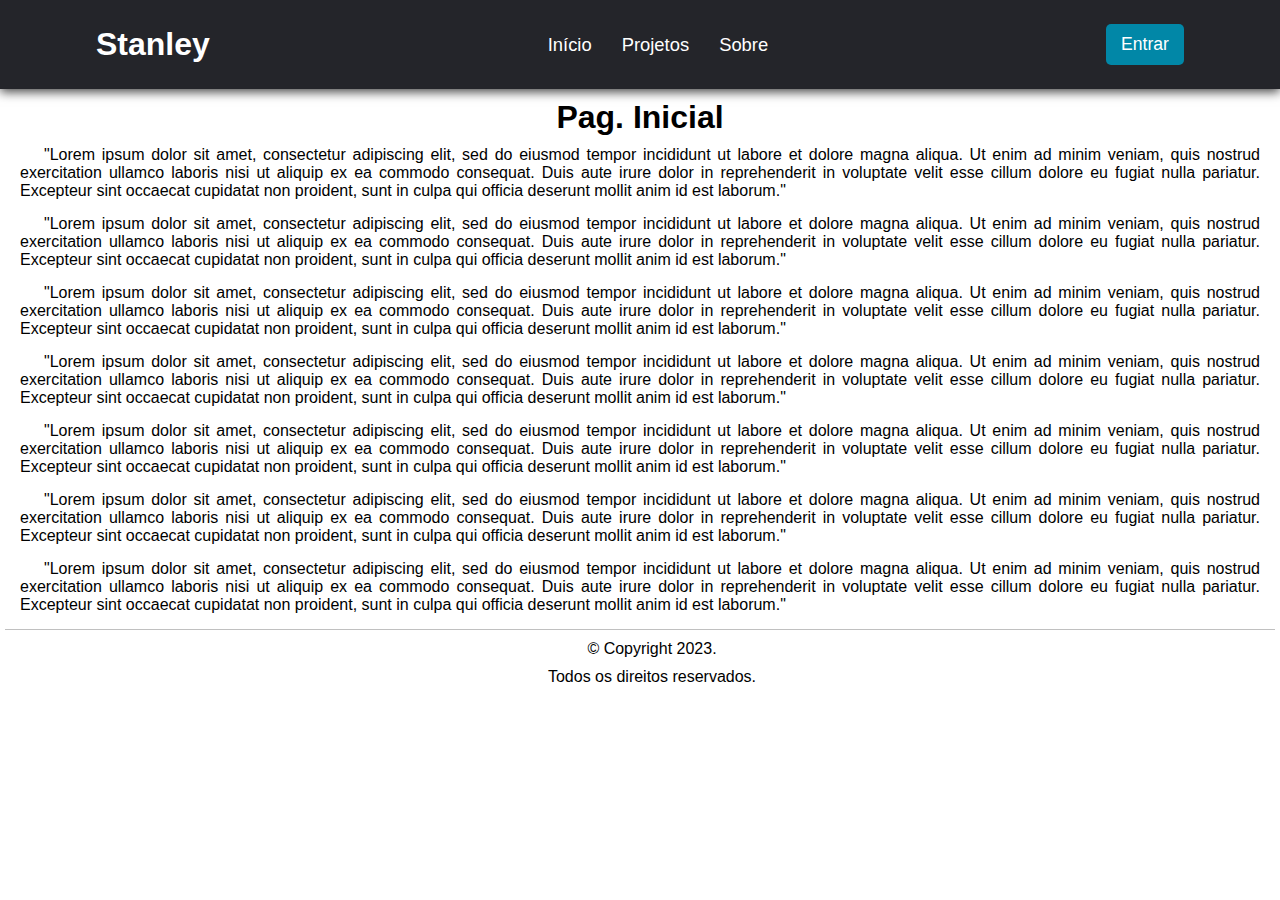
<file: index.html>
<!DOCTYPE html>
<html lang="pt-br">
<head>
    <meta charset="UTF-8">
    <meta http-equiv="X-UA-Compatible" content="IE=edge">
    <meta name="viewport" content="width=device-width, initial-scale=1.0">
    <link rel="stylesheet" href="css/menu.css">
    <link rel="stylesheet" href="css/style.css">
    <link rel="stylesheet" href="css/footer.css">
    <title>Stanley | Início</title>
</head>
<body>
    <header>
        <nav class="nav-bar">
            <div class="logo">
                <a href="index.html"><h1>Stanley</h1></a>                
            </div>
            <div class="nav-list">
                <ul>
                    <li class="nav-item"><a href="index.html" class="nav-link">Início</a></li>
                    <li class="nav-item"><a href="projetos.html" class="nav-link">Projetos</a></li>
                    <li class="nav-item"><a href="sobre.html" class="nav-link">Sobre</a></li>
                </ul>
            </div>
            <div class="login-button">
                <button><a href="#">Entrar</a></button>
            </div>

            <div class="mobile-menu-icon">
                <button onclick="menuShow()"><img class="icon" src="img/menu_white_36dp.svg" alt=""></button>
            </div>
        </nav>
        <div class="mobile-menu">
            <div class="login-button">
                <button><a href="#">Entrar</a></button>
            </div>

            <ul>
                <li class="nav-item"><a href="index.html" class="nav-link">Início</a></li>
                <li class="nav-item"><a href="projetos.html" class="nav-link">Projetos</a></li>
                <li class="nav-item"><a href="sobre.html" class="nav-link">Sobre</a></li>
            </ul>            
        </div>
    </header>

    <section>
        <article>
            <h1 class="titulo-h1">Pag. Inicial</h1>
            <p>"Lorem ipsum dolor sit amet, consectetur adipiscing elit, sed do eiusmod tempor incididunt ut labore et dolore magna aliqua. Ut enim ad minim veniam, quis nostrud exercitation ullamco laboris nisi ut aliquip ex ea commodo consequat. Duis aute irure dolor in reprehenderit in voluptate velit esse cillum dolore eu fugiat nulla pariatur. Excepteur sint occaecat cupidatat non proident, sunt in culpa qui officia deserunt mollit anim id est laborum."</p>
            <p>"Lorem ipsum dolor sit amet, consectetur adipiscing elit, sed do eiusmod tempor incididunt ut labore et dolore magna aliqua. Ut enim ad minim veniam, quis nostrud exercitation ullamco laboris nisi ut aliquip ex ea commodo consequat. Duis aute irure dolor in reprehenderit in voluptate velit esse cillum dolore eu fugiat nulla pariatur. Excepteur sint occaecat cupidatat non proident, sunt in culpa qui officia deserunt mollit anim id est laborum."</p>
            <p>"Lorem ipsum dolor sit amet, consectetur adipiscing elit, sed do eiusmod tempor incididunt ut labore et dolore magna aliqua. Ut enim ad minim veniam, quis nostrud exercitation ullamco laboris nisi ut aliquip ex ea commodo consequat. Duis aute irure dolor in reprehenderit in voluptate velit esse cillum dolore eu fugiat nulla pariatur. Excepteur sint occaecat cupidatat non proident, sunt in culpa qui officia deserunt mollit anim id est laborum."</p>
            <p>"Lorem ipsum dolor sit amet, consectetur adipiscing elit, sed do eiusmod tempor incididunt ut labore et dolore magna aliqua. Ut enim ad minim veniam, quis nostrud exercitation ullamco laboris nisi ut aliquip ex ea commodo consequat. Duis aute irure dolor in reprehenderit in voluptate velit esse cillum dolore eu fugiat nulla pariatur. Excepteur sint occaecat cupidatat non proident, sunt in culpa qui officia deserunt mollit anim id est laborum."</p>
            <p>"Lorem ipsum dolor sit amet, consectetur adipiscing elit, sed do eiusmod tempor incididunt ut labore et dolore magna aliqua. Ut enim ad minim veniam, quis nostrud exercitation ullamco laboris nisi ut aliquip ex ea commodo consequat. Duis aute irure dolor in reprehenderit in voluptate velit esse cillum dolore eu fugiat nulla pariatur. Excepteur sint occaecat cupidatat non proident, sunt in culpa qui officia deserunt mollit anim id est laborum."</p>
            <p>"Lorem ipsum dolor sit amet, consectetur adipiscing elit, sed do eiusmod tempor incididunt ut labore et dolore magna aliqua. Ut enim ad minim veniam, quis nostrud exercitation ullamco laboris nisi ut aliquip ex ea commodo consequat. Duis aute irure dolor in reprehenderit in voluptate velit esse cillum dolore eu fugiat nulla pariatur. Excepteur sint occaecat cupidatat non proident, sunt in culpa qui officia deserunt mollit anim id est laborum."</p>
            <p>"Lorem ipsum dolor sit amet, consectetur adipiscing elit, sed do eiusmod tempor incididunt ut labore et dolore magna aliqua. Ut enim ad minim veniam, quis nostrud exercitation ullamco laboris nisi ut aliquip ex ea commodo consequat. Duis aute irure dolor in reprehenderit in voluptate velit esse cillum dolore eu fugiat nulla pariatur. Excepteur sint occaecat cupidatat non proident, sunt in culpa qui officia deserunt mollit anim id est laborum."</p>
        </article>
    </section>

    <footer>
        <p class="footer-p">© Copyright 2023.</p>
        <p class="footer-p">Todos os direitos reservados.</p>
    </footer>
    <script src="js/menu.js"></script>
</body>
</html>
</file>
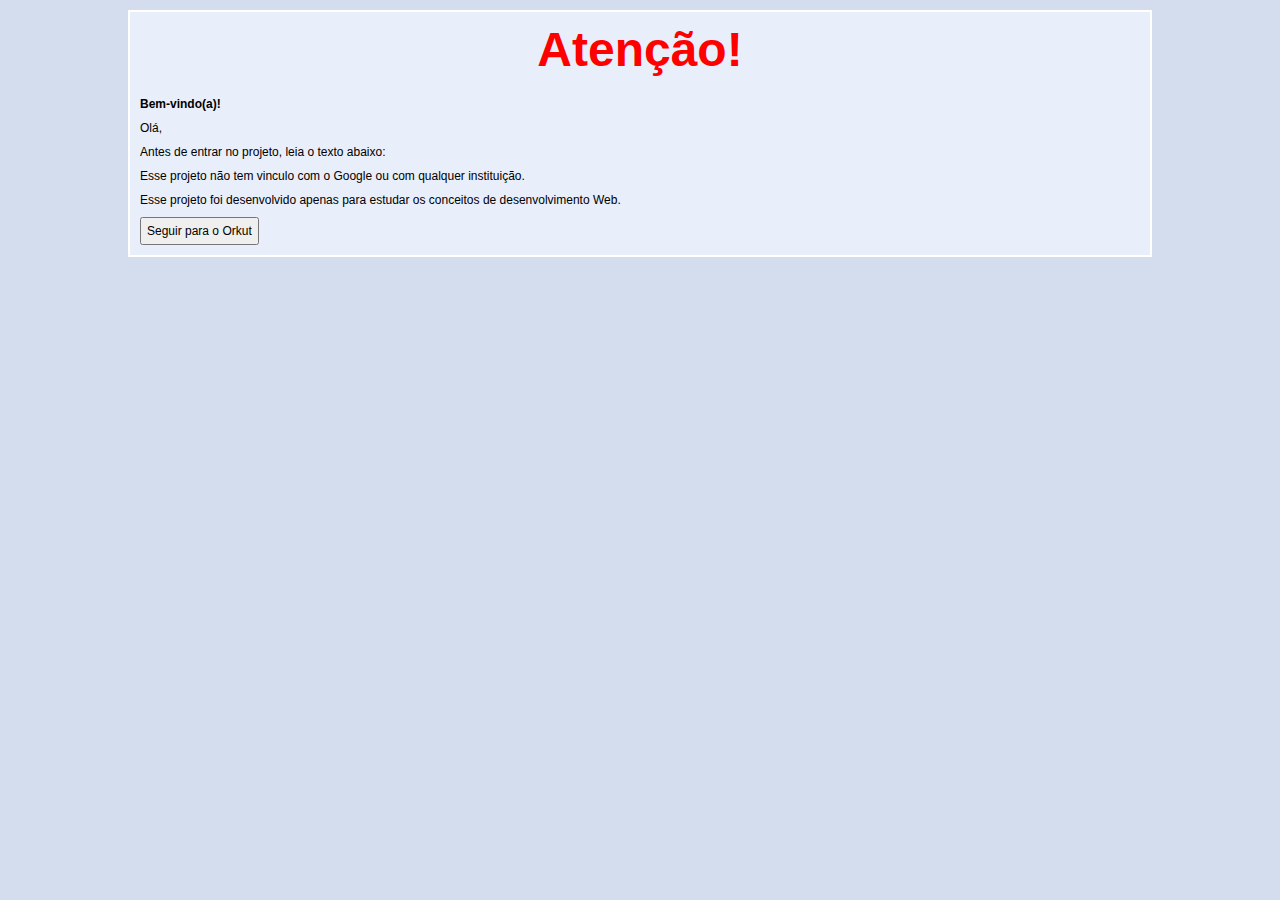
<file: projetos/orkut2/index.html>
<!DOCTYPE html>
<html lang="pt-br">
<head>
    <meta charset="UTF-8">
    <meta http-equiv="X-UA-Compatible" content="IE=edge">
    <meta name="viewport" content="width=device-width, initial-scale=1.0">
    <title>Orkut | Entrar</title>
    <link rel="icon" href="img/favicon.png">
    <link rel="stylesheet" href="style.css">
</head>
<body>
    <div class="index-pag div1000">
        <h1 class="index-pag-atençao">Atenção!</h1>
        <h1>Bem-vindo(a)!</h1>
        <p>Olá,</p>
        <p>Antes de entrar no projeto, leia o texto abaixo:</p>
        <p>Esse projeto não tem vinculo com o Google ou com qualquer instituição.</p>
        <p>Esse projeto foi desenvolvido apenas para estudar os conceitos de desenvolvimento Web.</p>
        <a href="pag001-entrar.html"><input type="button" value="Seguir para o Orkut" id="index-pag-botao"></a>
    </div>
</body>
</html>
</file>
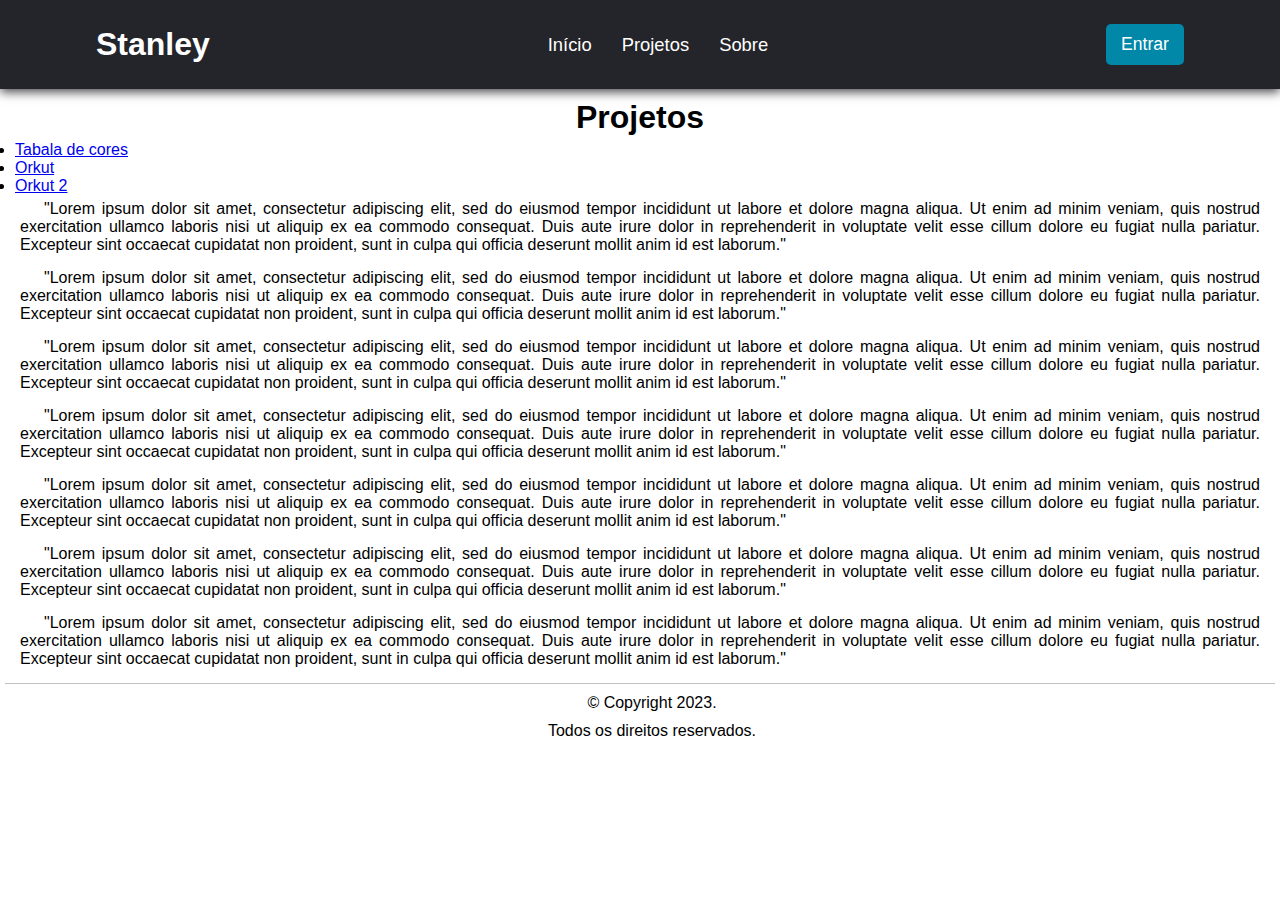
<file: projetos.html>
<!DOCTYPE html>
<html lang="pt-br">
<head>
    <meta charset="UTF-8">
    <meta http-equiv="X-UA-Compatible" content="IE=edge">
    <meta name="viewport" content="width=device-width, initial-scale=1.0">
    <link rel="stylesheet" href="css/menu.css">
    <link rel="stylesheet" href="css/style.css">
    <link rel="stylesheet" href="css/footer.css">
    <title>Stanley | Projetos</title>
</head>
<body>
    <header>
        <nav class="nav-bar">
            <div class="logo">
                <a href="index.html"><h1>Stanley</h1></a>                
            </div>
            <div class="nav-list">
                <ul>
                    <li class="nav-item"><a href="index.html" class="nav-link">Início</a></li>
                    <li class="nav-item"><a href="projetos.html" class="nav-link">Projetos</a></li>
                    <li class="nav-item"><a href="sobre.html" class="nav-link">Sobre</a></li>
                </ul>
            </div>
            <div class="login-button">
                <button><a href="#">Entrar</a></button>
            </div>

            <div class="mobile-menu-icon">
                <button onclick="menuShow()"><img class="icon" src="img/menu_white_36dp.svg" alt=""></button>
            </div>
        </nav>
        <div class="mobile-menu">
            <div class="login-button">
                <button><a href="#">Entrar</a></button>
            </div>

            <ul>
                <li class="nav-item"><a href="index.html" class="nav-link">Início</a></li>
                <li class="nav-item"><a href="projetos.html" class="nav-link">Projetos</a></li>
                <li class="nav-item"><a href="sobre.html" class="nav-link">Sobre</a></li>
            </ul>            
        </div>
    </header>

    <section>
        <article>
            <h1 class="titulo-h1">Projetos</h1>
            <ul>
                <li><a href="projetos/tabela de cores/tabela de cores.html">Tabala de cores</a></li>
                <li><a href="projetos/orkut/orkut.html">Orkut</a></li>
                <li><a href="projetos/orkut2/index.html">Orkut 2</a></li>
            </ul>
            <p>"Lorem ipsum dolor sit amet, consectetur adipiscing elit, sed do eiusmod tempor incididunt ut labore et dolore magna aliqua. Ut enim ad minim veniam, quis nostrud exercitation ullamco laboris nisi ut aliquip ex ea commodo consequat. Duis aute irure dolor in reprehenderit in voluptate velit esse cillum dolore eu fugiat nulla pariatur. Excepteur sint occaecat cupidatat non proident, sunt in culpa qui officia deserunt mollit anim id est laborum."</p>
            <p>"Lorem ipsum dolor sit amet, consectetur adipiscing elit, sed do eiusmod tempor incididunt ut labore et dolore magna aliqua. Ut enim ad minim veniam, quis nostrud exercitation ullamco laboris nisi ut aliquip ex ea commodo consequat. Duis aute irure dolor in reprehenderit in voluptate velit esse cillum dolore eu fugiat nulla pariatur. Excepteur sint occaecat cupidatat non proident, sunt in culpa qui officia deserunt mollit anim id est laborum."</p>
            <p>"Lorem ipsum dolor sit amet, consectetur adipiscing elit, sed do eiusmod tempor incididunt ut labore et dolore magna aliqua. Ut enim ad minim veniam, quis nostrud exercitation ullamco laboris nisi ut aliquip ex ea commodo consequat. Duis aute irure dolor in reprehenderit in voluptate velit esse cillum dolore eu fugiat nulla pariatur. Excepteur sint occaecat cupidatat non proident, sunt in culpa qui officia deserunt mollit anim id est laborum."</p>
            <p>"Lorem ipsum dolor sit amet, consectetur adipiscing elit, sed do eiusmod tempor incididunt ut labore et dolore magna aliqua. Ut enim ad minim veniam, quis nostrud exercitation ullamco laboris nisi ut aliquip ex ea commodo consequat. Duis aute irure dolor in reprehenderit in voluptate velit esse cillum dolore eu fugiat nulla pariatur. Excepteur sint occaecat cupidatat non proident, sunt in culpa qui officia deserunt mollit anim id est laborum."</p>
            <p>"Lorem ipsum dolor sit amet, consectetur adipiscing elit, sed do eiusmod tempor incididunt ut labore et dolore magna aliqua. Ut enim ad minim veniam, quis nostrud exercitation ullamco laboris nisi ut aliquip ex ea commodo consequat. Duis aute irure dolor in reprehenderit in voluptate velit esse cillum dolore eu fugiat nulla pariatur. Excepteur sint occaecat cupidatat non proident, sunt in culpa qui officia deserunt mollit anim id est laborum."</p>
            <p>"Lorem ipsum dolor sit amet, consectetur adipiscing elit, sed do eiusmod tempor incididunt ut labore et dolore magna aliqua. Ut enim ad minim veniam, quis nostrud exercitation ullamco laboris nisi ut aliquip ex ea commodo consequat. Duis aute irure dolor in reprehenderit in voluptate velit esse cillum dolore eu fugiat nulla pariatur. Excepteur sint occaecat cupidatat non proident, sunt in culpa qui officia deserunt mollit anim id est laborum."</p>
            <p>"Lorem ipsum dolor sit amet, consectetur adipiscing elit, sed do eiusmod tempor incididunt ut labore et dolore magna aliqua. Ut enim ad minim veniam, quis nostrud exercitation ullamco laboris nisi ut aliquip ex ea commodo consequat. Duis aute irure dolor in reprehenderit in voluptate velit esse cillum dolore eu fugiat nulla pariatur. Excepteur sint occaecat cupidatat non proident, sunt in culpa qui officia deserunt mollit anim id est laborum."</p>
        </article>
    </section>

<footer>
    <p class="footer-p">© Copyright 2023.</p>
    <p class="footer-p">Todos os direitos reservados.</p>
</footer>
<script src="js/menu.js"></script>
</body>
</html>
</file>
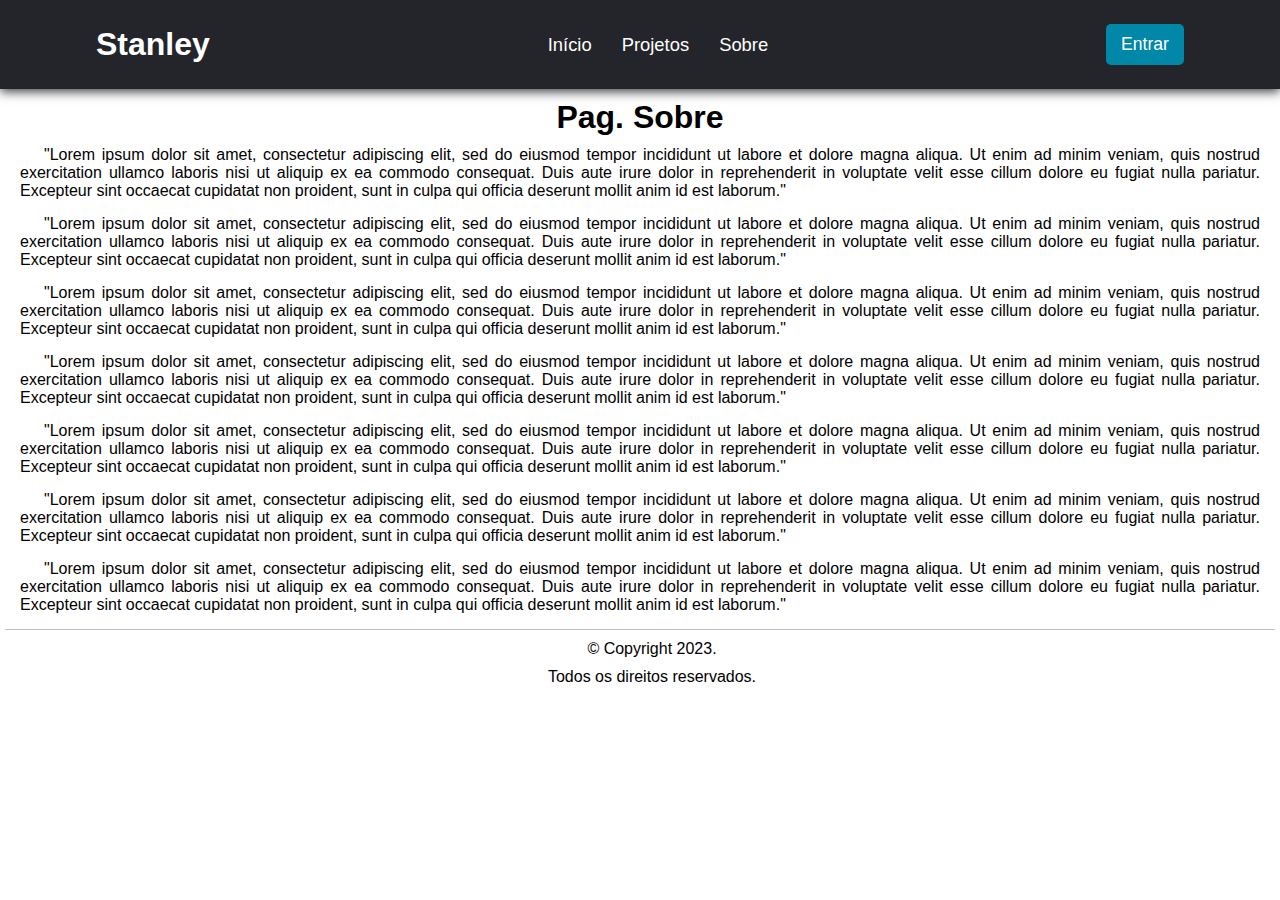
<file: sobre.html>
<!DOCTYPE html>
<html lang="pt-br">
<head>
    <meta charset="UTF-8">
    <meta http-equiv="X-UA-Compatible" content="IE=edge">
    <meta name="viewport" content="width=device-width, initial-scale=1.0">
    <link rel="stylesheet" href="css/menu.css">
    <link rel="stylesheet" href="css/style.css">
    <link rel="stylesheet" href="css/footer.css">
    <title>Stanley | Sobre</title>
</head>
<body>
    <header>
        <nav class="nav-bar">
            <div class="logo">
                <a href="index.html"><h1>Stanley</h1></a>                
            </div>
            <div class="nav-list">
                <ul>
                    <li class="nav-item"><a href="index.html" class="nav-link">Início</a></li>
                    <li class="nav-item"><a href="projetos.html" class="nav-link">Projetos</a></li>
                    <li class="nav-item"><a href="sobre.html" class="nav-link">Sobre</a></li>
                </ul>
            </div>
            <div class="login-button">
                <button><a href="#">Entrar</a></button>
            </div>

            <div class="mobile-menu-icon">
                <button onclick="menuShow()"><img class="icon" src="img/menu_white_36dp.svg" alt=""></button>
            </div>
        </nav>
        <div class="mobile-menu">
            <div class="login-button">
                <button><a href="#">Entrar</a></button>
            </div>

            <ul>
                <li class="nav-item"><a href="index.html" class="nav-link">Início</a></li>
                <li class="nav-item"><a href="projetos.html" class="nav-link">Projetos</a></li>
                <li class="nav-item"><a href="sobre.html" class="nav-link">Sobre</a></li>
            </ul>            
        </div>
    </header>

    <section>
        <article>
            <h1 class="titulo-h1">Pag. Sobre</h1>
            <p>"Lorem ipsum dolor sit amet, consectetur adipiscing elit, sed do eiusmod tempor incididunt ut labore et dolore magna aliqua. Ut enim ad minim veniam, quis nostrud exercitation ullamco laboris nisi ut aliquip ex ea commodo consequat. Duis aute irure dolor in reprehenderit in voluptate velit esse cillum dolore eu fugiat nulla pariatur. Excepteur sint occaecat cupidatat non proident, sunt in culpa qui officia deserunt mollit anim id est laborum."</p>
            <p>"Lorem ipsum dolor sit amet, consectetur adipiscing elit, sed do eiusmod tempor incididunt ut labore et dolore magna aliqua. Ut enim ad minim veniam, quis nostrud exercitation ullamco laboris nisi ut aliquip ex ea commodo consequat. Duis aute irure dolor in reprehenderit in voluptate velit esse cillum dolore eu fugiat nulla pariatur. Excepteur sint occaecat cupidatat non proident, sunt in culpa qui officia deserunt mollit anim id est laborum."</p>
            <p>"Lorem ipsum dolor sit amet, consectetur adipiscing elit, sed do eiusmod tempor incididunt ut labore et dolore magna aliqua. Ut enim ad minim veniam, quis nostrud exercitation ullamco laboris nisi ut aliquip ex ea commodo consequat. Duis aute irure dolor in reprehenderit in voluptate velit esse cillum dolore eu fugiat nulla pariatur. Excepteur sint occaecat cupidatat non proident, sunt in culpa qui officia deserunt mollit anim id est laborum."</p>
            <p>"Lorem ipsum dolor sit amet, consectetur adipiscing elit, sed do eiusmod tempor incididunt ut labore et dolore magna aliqua. Ut enim ad minim veniam, quis nostrud exercitation ullamco laboris nisi ut aliquip ex ea commodo consequat. Duis aute irure dolor in reprehenderit in voluptate velit esse cillum dolore eu fugiat nulla pariatur. Excepteur sint occaecat cupidatat non proident, sunt in culpa qui officia deserunt mollit anim id est laborum."</p>
            <p>"Lorem ipsum dolor sit amet, consectetur adipiscing elit, sed do eiusmod tempor incididunt ut labore et dolore magna aliqua. Ut enim ad minim veniam, quis nostrud exercitation ullamco laboris nisi ut aliquip ex ea commodo consequat. Duis aute irure dolor in reprehenderit in voluptate velit esse cillum dolore eu fugiat nulla pariatur. Excepteur sint occaecat cupidatat non proident, sunt in culpa qui officia deserunt mollit anim id est laborum."</p>
            <p>"Lorem ipsum dolor sit amet, consectetur adipiscing elit, sed do eiusmod tempor incididunt ut labore et dolore magna aliqua. Ut enim ad minim veniam, quis nostrud exercitation ullamco laboris nisi ut aliquip ex ea commodo consequat. Duis aute irure dolor in reprehenderit in voluptate velit esse cillum dolore eu fugiat nulla pariatur. Excepteur sint occaecat cupidatat non proident, sunt in culpa qui officia deserunt mollit anim id est laborum."</p>
            <p>"Lorem ipsum dolor sit amet, consectetur adipiscing elit, sed do eiusmod tempor incididunt ut labore et dolore magna aliqua. Ut enim ad minim veniam, quis nostrud exercitation ullamco laboris nisi ut aliquip ex ea commodo consequat. Duis aute irure dolor in reprehenderit in voluptate velit esse cillum dolore eu fugiat nulla pariatur. Excepteur sint occaecat cupidatat non proident, sunt in culpa qui officia deserunt mollit anim id est laborum."</p>
        </article>
    </section>

    <footer>
        <p class="footer-p">© Copyright 2023.</p>
        <p class="footer-p">Todos os direitos reservados.</p>
    </footer>
    <script src="js/menu.js"></script>
</body>
</html>
</file>
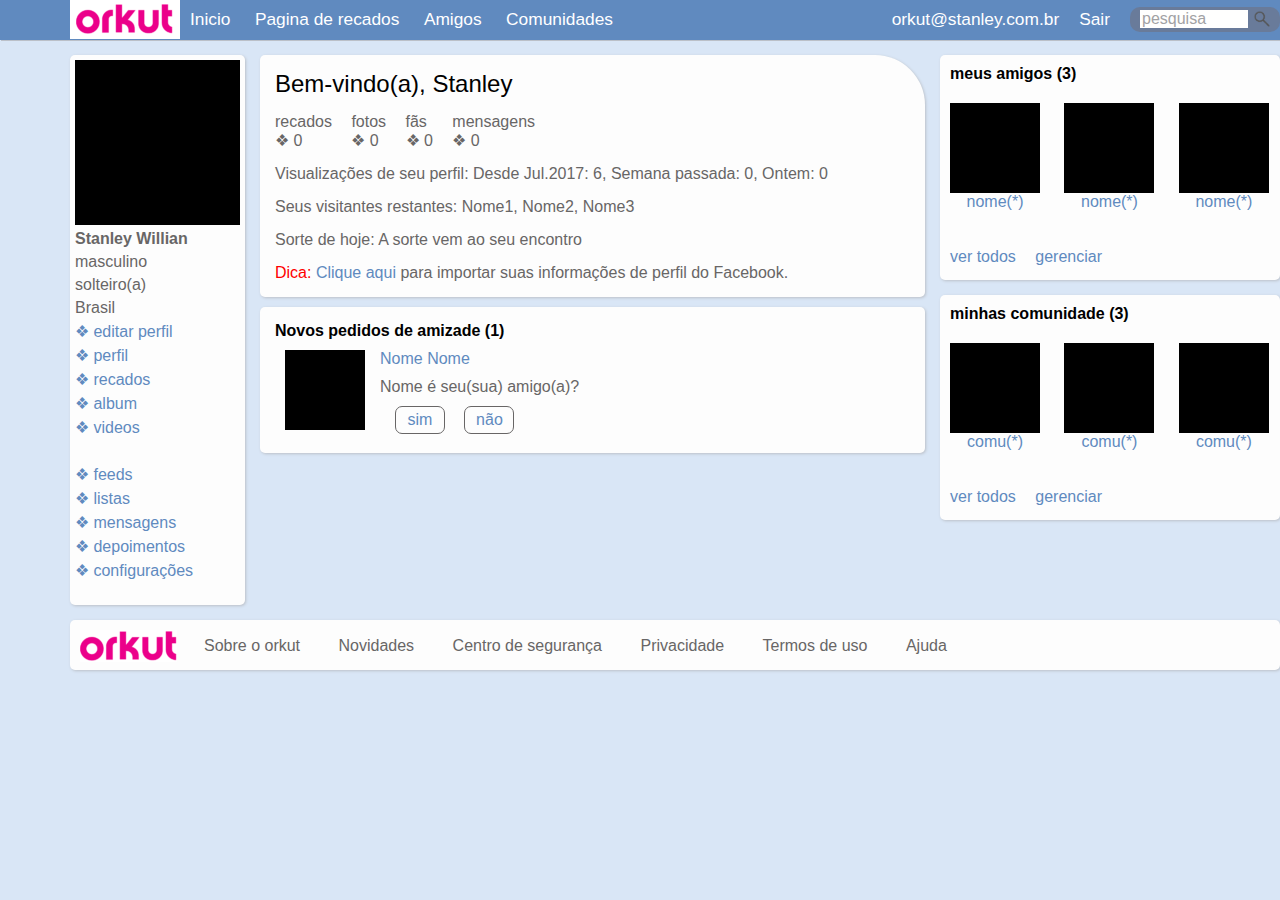
<file: projetos/orkut/orkut.html>
<!DOCTYPE html>
<html>
<head>
	<title>Orkut</title>
	<meta charset="UTF-8">
	<meta name="description" content="Estudante de Tecnologia da Informação" />
	<meta name="keywords" content="stanley, stanley willian, stanleywillian, stanley matheus, stanleymatheus, stanley willian matheus, stanleywillianmatheus" />
	<meta name="robots" content="index, follow" />
	<meta name="author" content="Stanley Willian Matheus" />
	<meta name="viewport" content="width=device-width, initial-scale=1">
	<link rel="icon" href="icone.png" />
	<link rel="stylesheet" type="text/css" href="orkutstyle.css">
</head>
<body>
	<header>
        <div class="logo">
            <img class="logoimg" src="logop.png">
        </div>
        <div class="menu">
            <a class="header1" href="../../index.html">Inicio</a>
            <a class="header1" href="#">Pagina de recados</a>
            <a class="header1" href="#">Amigos</a>
            <a class="header1" href="#">Comunidades</a>              
            <div class="pesquisa">
                <div class="pesquisa1">
                    <p class="pesquisacinza">pesquisa</p>
                </div>
                <div class="pesquisa2">
                    <img class="imgpesquisa" src="p.png">
                </div>
            </div>
            <a class="header2" href="#">Sair</a>
            <p class="header2">orkut@stanley.com.br</p>            
        </div>
	</header>
    <section>
        <article class="a1">
            <div class="foto"></div>
            <a class="pss3">Stanley Willian</a>
            <a class="pss">masculino</a>
            <a class="pss">solteiro(a)</a>
            <a class="pss">Brasil</a>
            <a href="#" class="pss2">&#10070; editar perfil</a>
            <a href="#" class="pss2">&#10070; perfil</a>
            <a href="#" class="pss2">&#10070; recados</a>
            <a href="#" class="pss2">&#10070; album</a>
            <a href="#" class="pss2">&#10070; videos</a><br>
            <a href="#" class="pss2">&#10070; feeds</a>
            <a href="#" class="pss2">&#10070; listas</a>
            <a href="#" class="pss2">&#10070; mensagens</a>
            <a href="#" class="pss2">&#10070; depoimentos</a>
            <a href="#" class="pss2">&#10070; configurações</a>
        </article>
        <article class="a2">
            <div class="b1">
                <p class="bemvindo">Bem-vindo(a), Stanley</p>
                <div class="ss1">
                    <a href="#" class="ss2">recados</a><br>
                    <a href="#" class="ss2">&#10070; 0</a>
                </div>
                <div class="ss1">
                    <a href="#" class="ss2">fotos</a><br>
                    <a href="#" class="ss2">&#10070; 0</a>
                </div>
                <div class="ss1">
                    <a href="#" class="ss2">fãs</a><br>
                    <a href="#" class="ss2">&#10070; 0</a>
                </div>
                <div class="ss1">
                    <a href="#" class="ss2">mensagens</a><br>
                    <a href="#" class="ss2">&#10070; 0</a>
                </div>
                <p class="dd1">Visualizações de seu perfil: Desde Jul.2017: 6, Semana passada: 0, Ontem: 0</p>
                <p class="dd1">Seus visitantes restantes: Nome1, Nome2, Nome3</p>
                <p class="dd1">Sorte de hoje: A sorte vem ao seu encontro</p>
                <div class="dd1">
                    <p class="dd2">Dica:</p>
                    <a class="dd3" href="#">Clique aqui</a>
                    <p class="dd4">para importar suas informações de perfil do Facebook.</p>
                </div>
            </div>
            <div class="b2">
                <p class="pedidos111">Novos pedidos de amizade (1)</p>
                <div class="pedidos2">
                    <div class="pedidosfotos"></div>
                    <div class="pedidos444">
                        <p class="a22222 azul">Nome Nome</p>
                        <p class="a22222 pretoclaro">Nome é seu(sua) amigo(a)?</p>
                        <div class="azul sim">sim</div>
                        <div class="azul sim">não</div>
                    </div>
                </div>
            </div>
        </article>        
        <article class="a3">
            <p class="amigos">meus amigos (3)</p>
            <div class="contato">
                <div class="contatoimg"></div>
                <a href="#" class="contatonome">nome(*)</a>
            </div>
            <div class="contato">
                <div class="contatoimg"></div>
                <a href="#" class="contatonome">nome(*)</a>
            </div>
            <div class="contato">
                <div class="contatoimg"></div>
                <a href="#" class="contatonome">nome(*)</a>
            </div>
            <a href="#" class="pss4">ver todos</a>
            <a href="#" class="pss4">gerenciar</a>
        </article>
        <article class="a3">
            <p class="amigos">minhas comunidade (3)</p>
            <div class="contato">
                <div class="contatoimg"></div>
                <a href="#" class="contatonome">comu(*)</a>
            </div>
            <div class="contato">
                <div class="contatoimg"></div>
                <a href="#" class="contatonome">comu(*)</a>
            </div>
            <div class="contato">
                <div class="contatoimg"></div>
                <a href="#" class="contatonome">comu(*)</a>
            </div>
            <a href="#" class="pss4">ver todos</a>
            <a href="#" class="pss4">gerenciar</a>
        </article>
    </section>
    <footer>
        <div class="roda1">
            <img src="logop.png">
        </div>
        <div class="roda3">
            <p class="roda2 pretoclaro">Sobre o orkut</p>
            <p class="roda2 pretoclaro">Novidades</p>
            <p class="roda2 pretoclaro">Centro de segurança</p>
            <p class="roda2 pretoclaro">Privacidade</p>
            <p class="roda2 pretoclaro">Termos de uso</p>
            <p class="roda2 pretoclaro">Ajuda</p>
        </div>
    </footer>
</body>
</html>
</file>
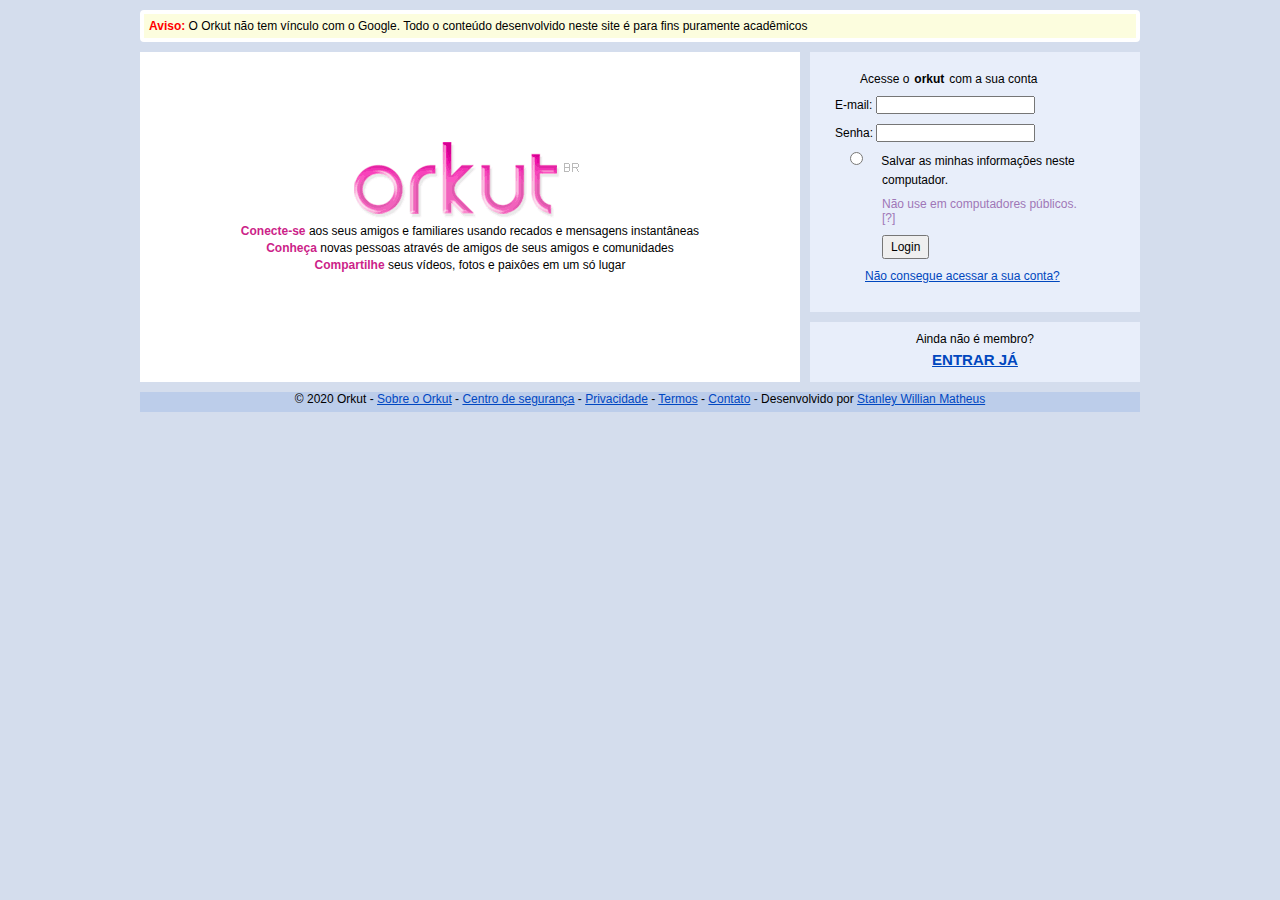
<file: projetos/orkut2/pag001-entrar.html>
<!DOCTYPE html>
<html lang="pt-br">
<head>
    <meta charset="UTF-8">
    <meta http-equiv="X-UA-Compatible" content="IE=edge">
    <meta name="viewport" content="width=device-width, initial-scale=1.0">
    <title>Orkut | Entrar</title>
    <link rel="icon" href="img/favicon.png">
    <link rel="stylesheet" href="style.css">
</head>
<body>
    <div class="div1000">
        <div class="pag001-div1">
            <P class="pag001-div1-aviso">Aviso: </P>
            <p>O Orkut não tem vínculo com o Google. Todo o conteúdo desenvolvido neste site é para fins puramente acadêmicos</p>
        </div>
    
        <div class="pag001-div2">
            <div class="pag001-div2-esquerda">
                <img class="pag001-div2-esquerda-logo" src="img/orkut_logo.png" alt="logo orkut">
                <div>
                    <p class="pag001-div2-rosa">Conecte-se </p>
                    <p>aos seus amigos e familiares usando recados e mensagens instantâneas</p>
                </div>
                <div>
                    <p class="pag001-div2-rosa">Conheça </p>
                    <p>novas pessoas através de amigos de seus amigos e comunidades</p>
                </div>
                <div>
                    <p class="pag001-div2-rosa">Compartilhe </p>
                    <p>seus vídeos, fotos e paixôes em um só lugar</p>
                </div>
            </div>
            <div class="pag001-div2-direita">
                <div class="pag001-div2-direita-1">
                    <form>
                        <div class="pag001-div-form">
                            <p class="pag001-div-form-inicio-paragrafo">Acesse o</p>
                            <p class="pag001-div-form-orkut">orkut</p>
                            <p>com a sua conta</p>
                        </div>
                        <fieldset class="pag001-form-login">
                            <label for="email">E-mail: </label>
                            <input type="email" name="email"  id="email">
                        </fieldset>
                        <fieldset class="pag001-form-login">
                            <label for="senha">Senha: </label>
                            <input type="password" name="password"  id="password">
                        </fieldset>
                        <fieldset class="pag001-form-login">
                            <label class="pag001-form-salvar-informaçôes" for="salvar"><input type="radio" name="salvar" id="salvar"></label>
                            <label class="pag001-form-salvar-informaçôes2">Salvar as minhas informações neste</label>
                            <p class="pag001-form-salvar-informaçôes3">computador.</p>
                        </fieldset>
                        <fieldset class="pag001-form-publico">
                            <p>Não use em computadores públicos.</p>
                            <p>[?]</p>
                        </fieldset>
                        <fieldset class="pag001-form-botao">
                            <input type="button" value="Login" id="pag001-form-botao">
                        </fieldset>
                        <fieldset class="pag001-sem-acesso-a-conta">
                            <a href="pag003-nao-consegue-acessar-a-sua-conta.html">Não consegue acessar a sua conta?</a>
                        </fieldset>
                    </form>
                </div>

                <div class="pag001-div2-direita-2">
                    <p>Ainda não é membro?</p>
                    <p><a href="pag002-entrar-ja.html">ENTRAR JÁ</a></p>
                </div>
            </div>
        </div>

        <div class="pag001-div3">
            <p>© 2020 Orkut - <a href="pag004-sobre.html">Sobre o Orkut</a> - <a href="pag005-centro-de-segurança.html">Centro de segurança</a> - <a href="pag006-privacidade.html">Privacidade</a> - <a href="pag007-termos.html">Termos</a> - <a href="pag008-contato.html">Contato</a> - Desenvolvido por <a href="pag009-desenvolvido-por-stanley.html">Stanley Willian Matheus</a></p>
        </div>
    </div>
</body>
</html>
</file>
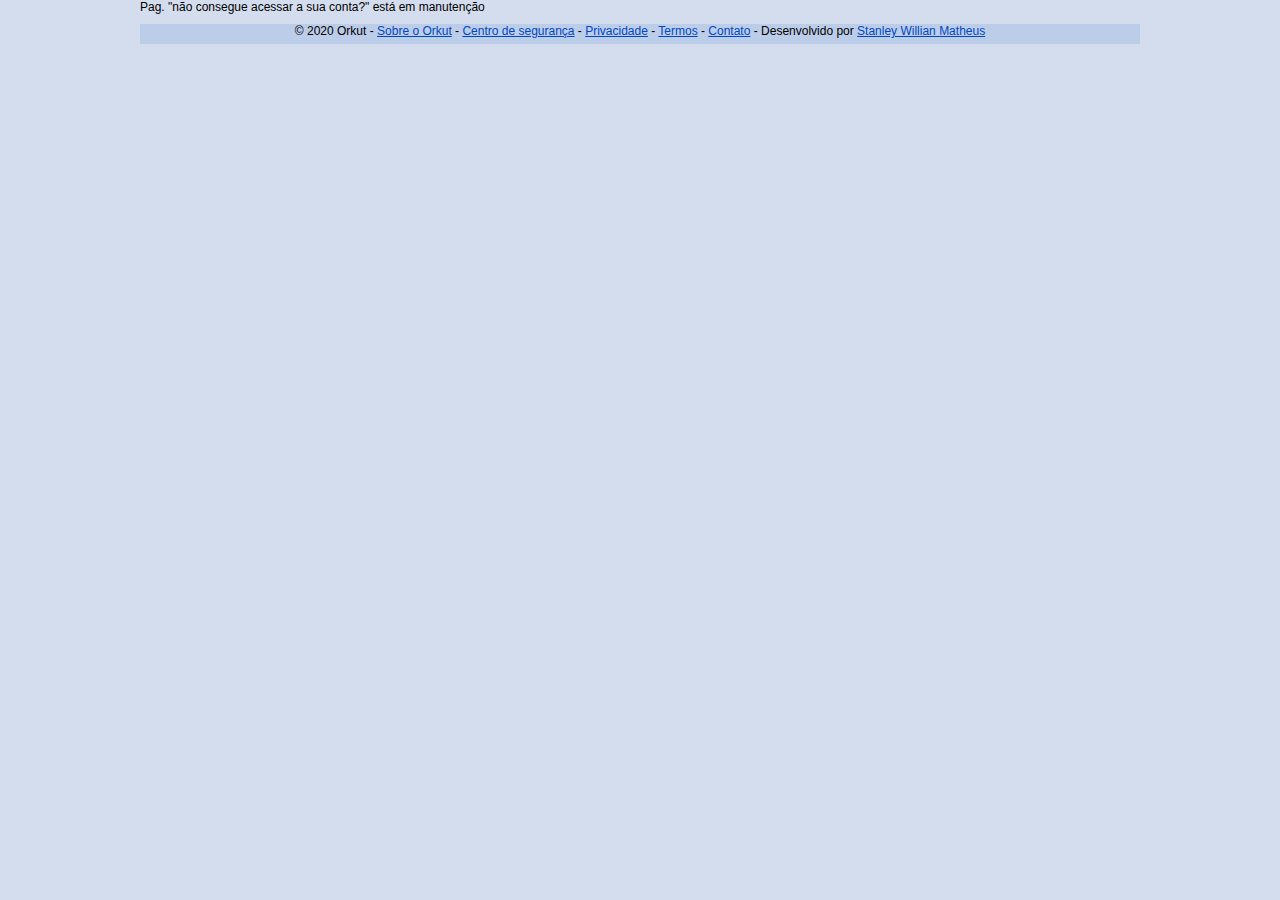
<file: projetos/orkut2/pag003-nao-consegue-acessar-a-sua-conta.html>
<!DOCTYPE html>
<html lang="pt-br">
<head>
    <meta charset="UTF-8">
    <meta http-equiv="X-UA-Compatible" content="IE=edge">
    <meta name="viewport" content="width=device-width, initial-scale=1.0">
    <title>Orkut | Sem acesso</title>
    <link rel="icon" href="img/favicon.png">
    <link rel="stylesheet" href="style.css">
</head>
<body>
    <div class="div1000">
        <p>Pag. "não consegue acessar a sua conta?" está em manutenção</p>

        <div class="pag001-div3">
            <p>© 2020 Orkut - <a href="pag004-sobre.html">Sobre o Orkut</a> - <a href="pag005-centro-de-segurança.html">Centro de segurança</a> - <a href="pag006-privacidade.html">Privacidade</a> - <a href="pag007-termos.html">Termos</a> - <a href="pag008-contato.html">Contato</a> - Desenvolvido por <a href="pag009-desenvolvido-por-stanley.html">Stanley Willian Matheus</a></p>
        </div>
    </div>
</body>
</html>
</file>
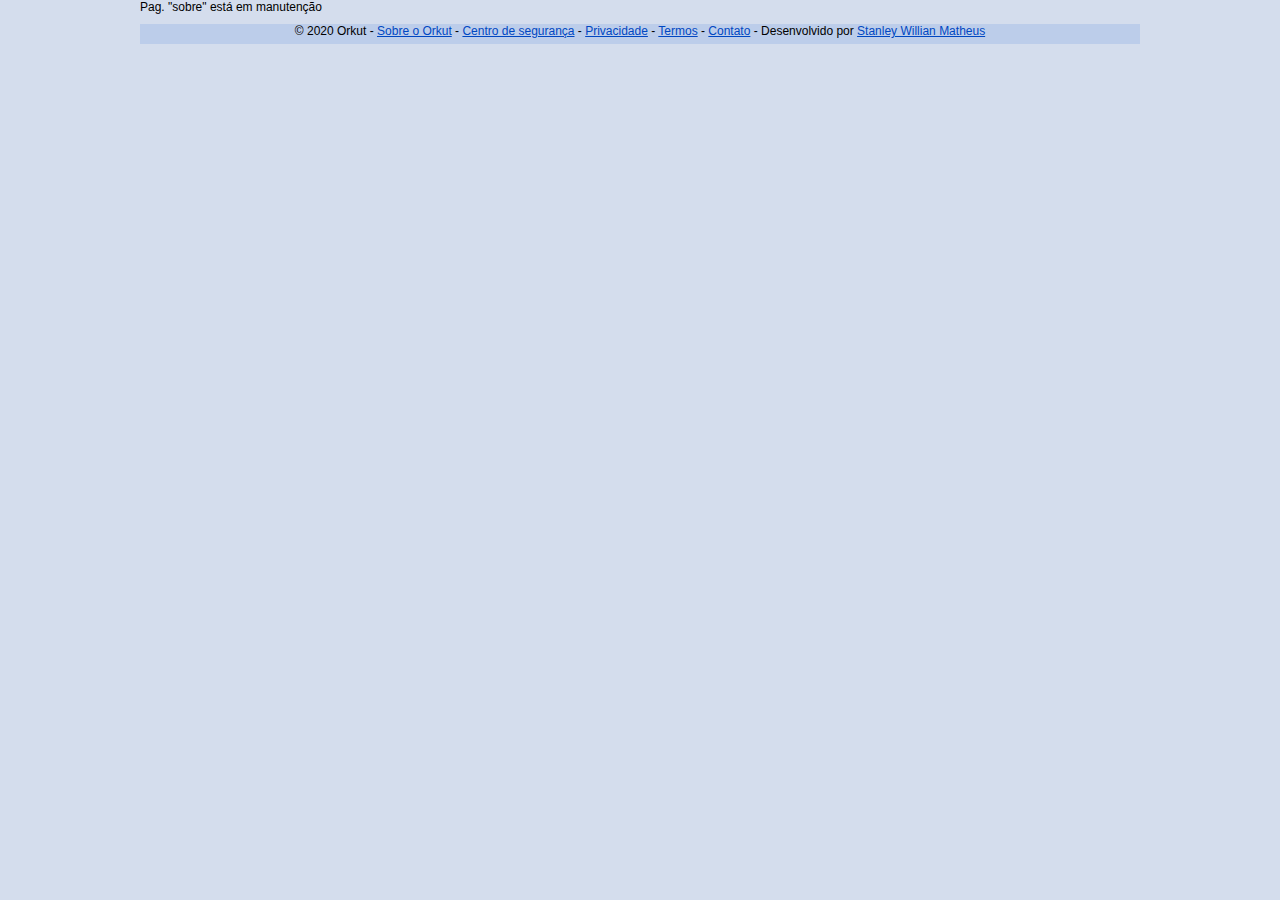
<file: projetos/orkut2/pag004-sobre.html>
<!DOCTYPE html>
<html lang="pt-br">
<head>
    <meta charset="UTF-8">
    <meta http-equiv="X-UA-Compatible" content="IE=edge">
    <meta name="viewport" content="width=device-width, initial-scale=1.0">
    <title>Orkut | Sobre</title>
    <link rel="icon" href="img/favicon.png">
    <link rel="stylesheet" href="style.css">
</head>
<body>
    <div class="div1000">
        <p>Pag. "sobre" está em manutenção</p>

        <div class="pag001-div3">
            <p>© 2020 Orkut - <a href="pag004-sobre.html">Sobre o Orkut</a> - <a href="pag005-centro-de-segurança.html">Centro de segurança</a> - <a href="pag006-privacidade.html">Privacidade</a> - <a href="pag007-termos.html">Termos</a> - <a href="pag008-contato.html">Contato</a> - Desenvolvido por <a href="pag009-desenvolvido-por-stanley.html">Stanley Willian Matheus</a></p>
        </div>
    </div>
</body>
</html>
</file>
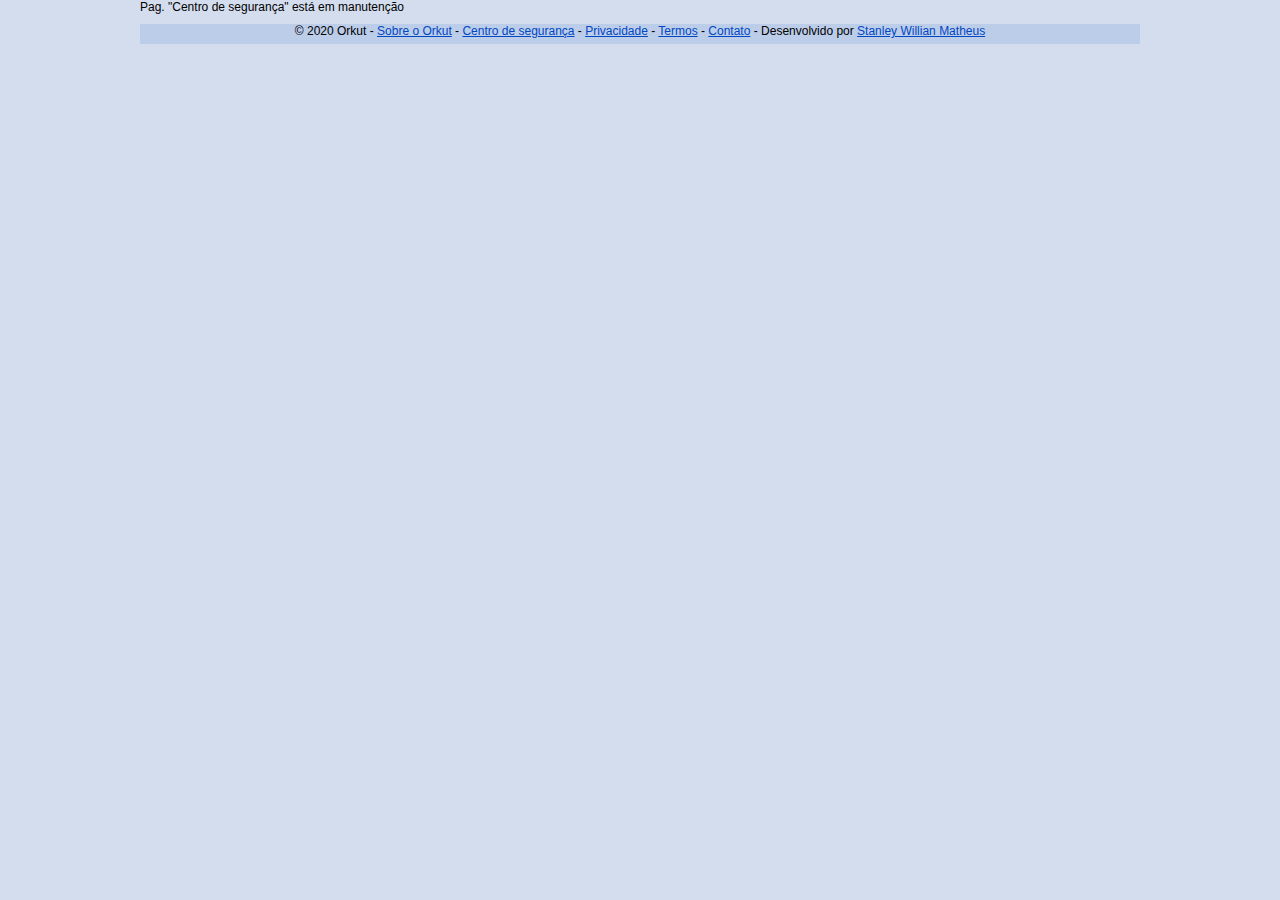
<file: projetos/orkut2/pag005-centro-de-segurança.html>
<!DOCTYPE html>
<html lang="pt-br">
<head>
    <meta charset="UTF-8">
    <meta http-equiv="X-UA-Compatible" content="IE=edge">
    <meta name="viewport" content="width=device-width, initial-scale=1.0">
    <title>Orkut | Segurança</title>
    <link rel="icon" href="img/favicon.png">
    <link rel="stylesheet" href="style.css">
</head>
<body>
    <div class="div1000">
        <p>Pag. "Centro de segurança" está em manutenção</p>

        <div class="pag001-div3">
            <p>© 2020 Orkut - <a href="pag004-sobre.html">Sobre o Orkut</a> - <a href="pag005-centro-de-segurança.html">Centro de segurança</a> - <a href="pag006-privacidade.html">Privacidade</a> - <a href="pag007-termos.html">Termos</a> - <a href="pag008-contato.html">Contato</a> - Desenvolvido por <a href="pag009-desenvolvido-por-stanley.html">Stanley Willian Matheus</a></p>
        </div>
    </div>
</body>
</html>
</file>
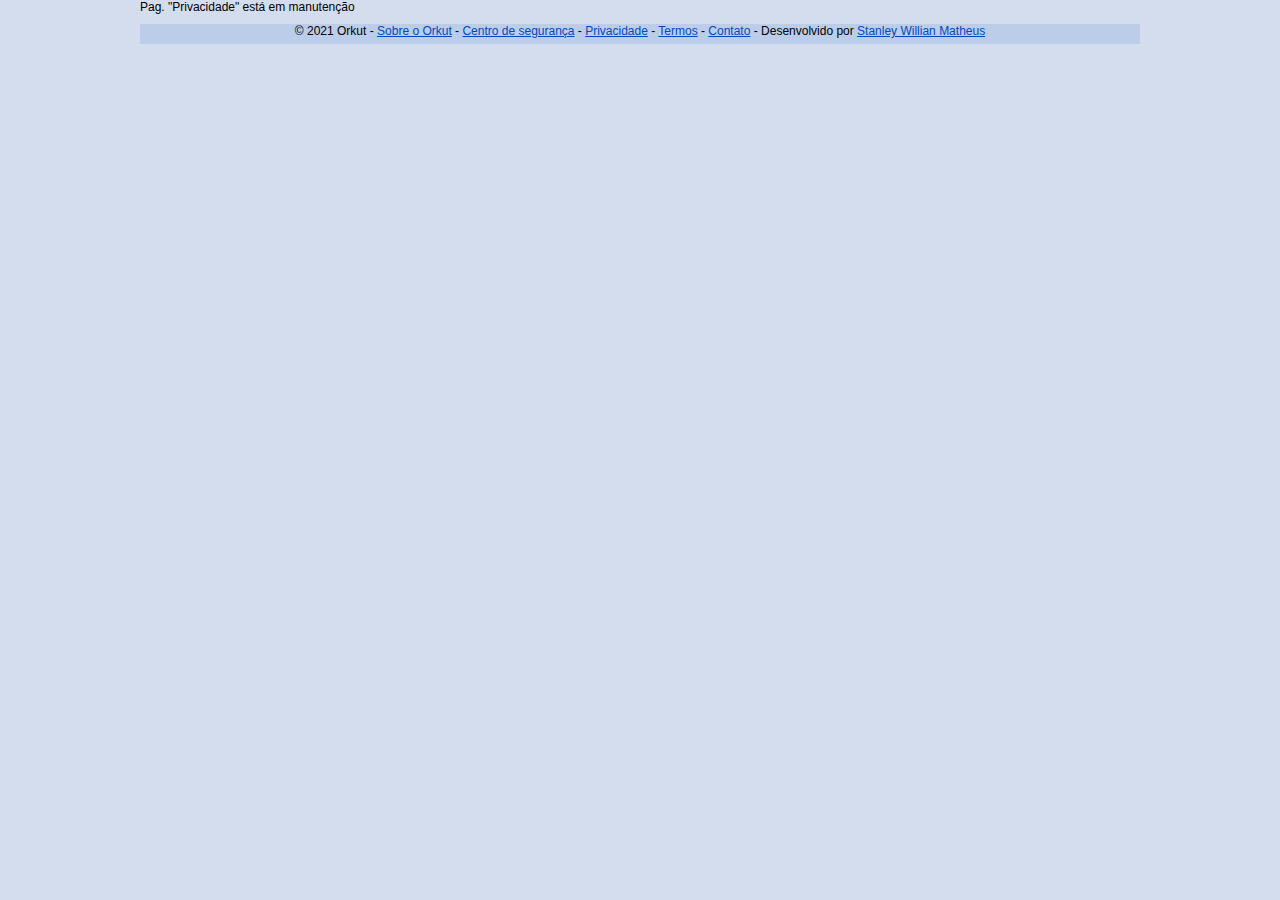
<file: projetos/orkut2/pag006-privacidade.html>
<!DOCTYPE html>
<html lang="pt-br">
<head>
    <meta charset="UTF-8">
    <meta http-equiv="X-UA-Compatible" content="IE=edge">
    <meta name="viewport" content="width=device-width, initial-scale=1.0">
    <title>Orkut | Privacidade</title>
    <link rel="icon" href="img/favicon.png">
    <link rel="stylesheet" href="style.css">
</head>
<body>
    <div class="div1000">
        <p>Pag. "Privacidade" está em manutenção</p>

        <div class="pag001-div3">
            <p>© 2021 Orkut - <a href="pag004-sobre.html">Sobre o Orkut</a> - <a href="pag005-centro-de-segurança.html">Centro de segurança</a> - <a href="pag006-privacidade.html">Privacidade</a> - <a href="pag007-termos.html">Termos</a> - <a href="pag008-contato.html">Contato</a> - Desenvolvido por <a href="pag009-desenvolvido-por-stanley.html">Stanley Willian Matheus</a></p>
        </div>
    </div>
</body>
</html>
</file>
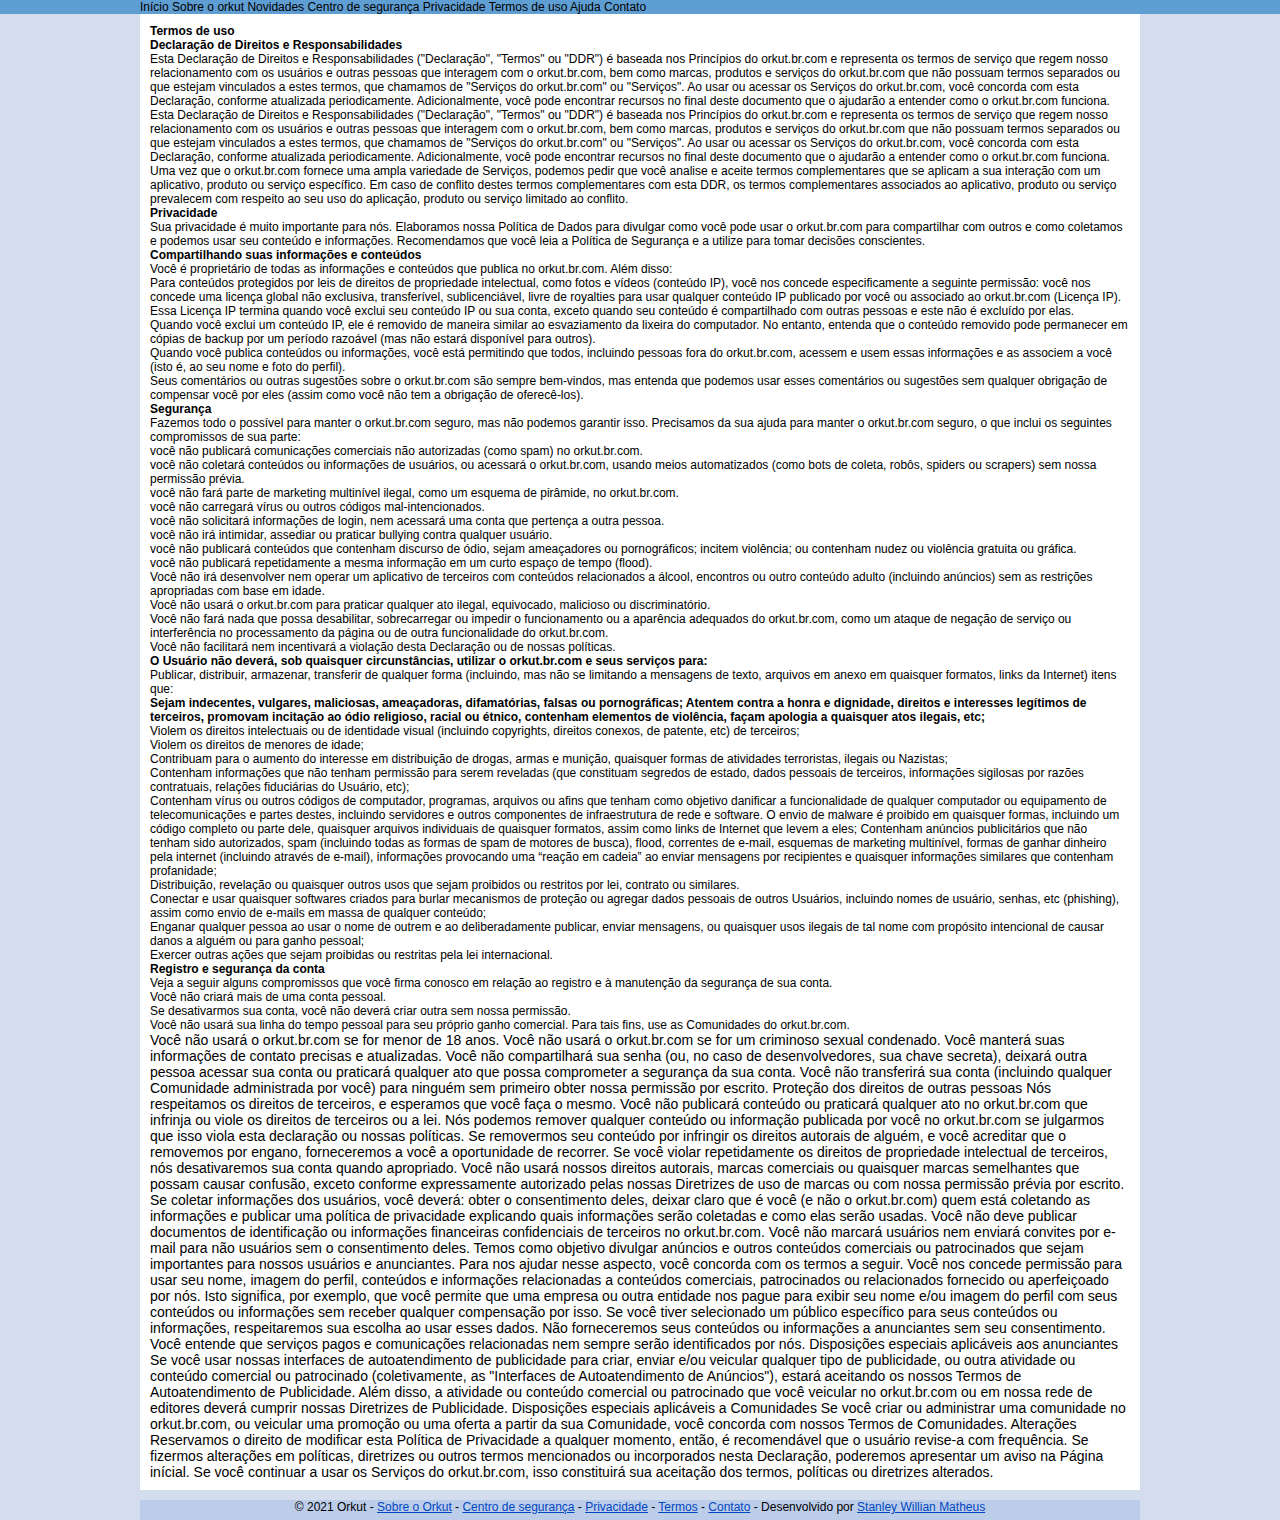
<file: projetos/orkut2/pag007-termos.html>
<!DOCTYPE html>
<html lang="pt-br">
<head>
    <meta charset="UTF-8">
    <meta http-equiv="X-UA-Compatible" content="IE=edge">
    <meta name="viewport" content="width=device-width, initial-scale=1.0">
    <title>Orkut | Termos</title>
    <link rel="icon" href="img/favicon.png">
    <link rel="stylesheet" href="style.css">
</head>
<body>
    <div class="pag007-termos-div-full">
        <div class="div1000">
            Início
            Sobre o orkut
            Novidades
            Centro de segurança
            Privacidade
            Termos de uso
            Ajuda
            Contato
        </div>
    </div>
    <div class="div1000">
        <div class="pag007-termos-escrito">
            <h1>Termos de uso</h1>

            <h2>Declaração de Direitos e Responsabilidades</h2>

            <p>Esta Declaração de Direitos e Responsabilidades ("Declaração", "Termos" ou "DDR") é baseada nos Princípios do orkut.br.com e representa os termos de serviço que regem nosso relacionamento com os usuários e outras pessoas que interagem com o orkut.br.com, bem como marcas, produtos e serviços do orkut.br.com que não possuam termos separados ou que estejam vinculados a estes termos, que chamamos de "Serviços do orkut.br.com" ou "Serviços". Ao usar ou acessar os Serviços do orkut.br.com, você concorda com esta Declaração, conforme atualizada periodicamente. Adicionalmente, você pode encontrar recursos no final deste documento que o ajudarão a entender como o orkut.br.com funciona.</p>

            <p>Esta Declaração de Direitos e Responsabilidades ("Declaração", "Termos" ou "DDR") é baseada nos Princípios do orkut.br.com e representa os termos de serviço que regem nosso relacionamento com os usuários e outras pessoas que interagem com o orkut.br.com, bem como marcas, produtos e serviços do orkut.br.com que não possuam termos separados ou que estejam vinculados a estes termos, que chamamos de "Serviços do orkut.br.com" ou "Serviços". Ao usar ou acessar os Serviços do orkut.br.com, você concorda com esta Declaração, conforme atualizada periodicamente. Adicionalmente, você pode encontrar recursos no final deste documento que o ajudarão a entender como o orkut.br.com funciona.</p>

            <p>Uma vez que o orkut.br.com fornece uma ampla variedade de Serviços, podemos pedir que você analise e aceite termos complementares que se aplicam a sua interação com um aplicativo, produto ou serviço específico. Em caso de conflito destes termos complementares com esta DDR, os termos complementares associados ao aplicativo, produto ou serviço prevalecem com respeito ao seu uso do aplicação, produto ou serviço limitado ao conflito.</p>

            <h2>Privacidade</h2>

            <p>Sua privacidade é muito importante para nós. Elaboramos nossa Política de Dados para divulgar como você pode usar o orkut.br.com para compartilhar com outros e como coletamos e podemos usar seu conteúdo e informações. Recomendamos que você leia a Política de Segurança e a utilize para tomar decisões conscientes.</p>

            <h2>Compartilhando suas informações e conteúdos</h2>

            <p>Você é proprietário de todas as informações e conteúdos que publica no orkut.br.com. Além disso:</p>

            <p>Para conteúdos protegidos por leis de direitos de propriedade intelectual, como fotos e vídeos (conteúdo IP), você nos concede especificamente a seguinte permissão: você nos concede uma licença global não exclusiva, transferível, sublicenciável, livre de royalties para usar qualquer conteúdo IP publicado por você ou associado ao orkut.br.com (Licença IP). Essa Licença IP termina quando você exclui seu conteúdo IP ou sua conta, exceto quando seu conteúdo é compartilhado com outras pessoas e este não é excluído por elas.</p>

            <p>Quando você exclui um conteúdo IP, ele é removido de maneira similar ao esvaziamento da lixeira do computador. No entanto, entenda que o conteúdo removido pode permanecer em cópias de backup por um período razoável (mas não estará disponível para outros).</p>

            <p>Quando você publica conteúdos ou informações, você está permitindo que todos, incluindo pessoas fora do orkut.br.com, acessem e usem essas informações e as associem a você (isto é, ao seu nome e foto do perfil).</p>

            <p>Seus comentários ou outras sugestões sobre o orkut.br.com são sempre bem-vindos, mas entenda que podemos usar esses comentários ou sugestões sem qualquer obrigação de compensar você por eles (assim como você não tem a obrigação de oferecê-los).</p>

            <h2>Segurança</h2>

            <p>Fazemos todo o possível para manter o orkut.br.com seguro, mas não podemos garantir isso. Precisamos da sua ajuda para manter o orkut.br.com seguro, o que inclui os seguintes compromissos de sua parte:</p>

            <p>você não publicará comunicações comerciais não autorizadas (como spam) no orkut.br.com.</p>

            <p>você não coletará conteúdos ou informações de usuários, ou acessará o orkut.br.com, usando meios automatizados (como bots de coleta, robôs, spiders ou scrapers) sem nossa permissão prévia.</p>

            <p>você não fará parte de marketing multinível ilegal, como um esquema de pirâmide, no orkut.br.com.</p>

            <p>você não carregará vírus ou outros códigos mal-intencionados.</p>

            <p>você não solicitará informações de login, nem acessará uma conta que pertença a outra pessoa.</p>

            <p>você não irá intimidar, assediar ou praticar bullying contra qualquer usuário.</p>

            <p>você não publicará conteúdos que contenham discurso de ódio, sejam ameaçadores ou pornográficos; incitem violência; ou contenham nudez ou violência gratuita ou gráfica.</p>

            <p>
                você não publicará repetidamente a mesma informação em um curto espaço de tempo (flood).</p>

                <p>Você não irá desenvolver nem operar um aplicativo de terceiros com conteúdos relacionados a álcool, encontros ou outro conteúdo adulto (incluindo anúncios) sem as restrições apropriadas com base em idade.</p>

                <p>Você não usará o orkut.br.com para praticar qualquer ato ilegal, equivocado, malicioso ou discriminatório.</p>

                <p>Você não fará nada que possa desabilitar, sobrecarregar ou impedir o funcionamento ou a aparência adequados do orkut.br.com, como um ataque de negação de serviço ou interferência no processamento da página ou de outra funcionalidade do orkut.br.com.</p>

                <p>Você não facilitará nem incentivará a violação desta Declaração ou de nossas políticas.</p>

                <h2>O Usuário não deverá, sob quaisquer circunstâncias, utilizar o orkut.br.com e seus serviços para:</h2>

                <p>Publicar, distribuir, armazenar, transferir de qualquer forma (incluindo, mas não se limitando a mensagens de texto, arquivos em anexo em quaisquer formatos, links da Internet) itens que:</p>

                <h2>Sejam indecentes, vulgares, maliciosas, ameaçadoras, difamatórias, falsas ou pornográficas; Atentem contra a honra e dignidade, direitos e interesses legítimos de terceiros, promovam incitação ao ódio religioso, racial ou étnico, contenham elementos de violência, façam apologia a quaisquer atos ilegais, etc;</h2>

                <p>Violem os direitos intelectuais ou de identidade visual (incluindo copyrights, direitos conexos, de patente, etc) de terceiros;</p>

                <p>Violem os direitos de menores de idade;</p>

                <p>Contribuam para o aumento do interesse em distribuição de drogas, armas e munição, quaisquer formas de atividades terroristas, ilegais ou Nazistas;</p>

                <p>Contenham informações que não tenham permissão para serem reveladas (que constituam segredos de estado, dados pessoais de terceiros, informações sigilosas por razões contratuais, relações fiduciárias do Usuário, etc);</p>

                <p>Contenham vírus ou outros códigos de computador, programas, arquivos ou afins que tenham como objetivo danificar a funcionalidade de qualquer computador ou equipamento de telecomunicações e partes destes, incluindo servidores e outros componentes de infraestrutura de rede e software. O envio de malware é proibido em quaisquer formas, incluindo um código completo ou parte dele, quaisquer arquivos individuais de quaisquer formatos, assim como links de Internet que levem a eles; Contenham anúncios publicitários que não tenham sido autorizados, spam (incluindo todas as formas de spam de motores de busca), flood, correntes de e-mail, esquemas de marketing multinível, formas de ganhar dinheiro pela internet (incluindo através de e-mail), informações provocando uma “reação em cadeia” ao enviar mensagens por recipientes e quaisquer informações similares que contenham profanidade;</p>

                <p>Distribuição, revelação ou quaisquer outros usos que sejam proibidos ou restritos por lei, contrato ou similares.</p>

                <p>Conectar e usar quaisquer softwares criados para burlar mecanismos de proteção ou agregar dados pessoais de outros Usuários, incluindo nomes de usuário, senhas, etc (phishing), assim como envio de e-mails em massa de qualquer conteúdo;</p>

                <p>Enganar qualquer pessoa ao usar o nome de outrem e ao deliberadamente publicar, enviar mensagens, ou quaisquer usos ilegais de tal nome com propósito intencional de causar danos a alguém ou para ganho pessoal;</p>

                <p>Exercer outras ações que sejam proibidas ou restritas pela lei internacional.</p>

                <h2>Registro e segurança da conta</h2>

                <p>Veja a seguir alguns compromissos que você firma conosco em relação ao registro e à manutenção da segurança de sua conta.</p>

                <p>Você não criará mais de uma conta pessoal.</p>

                <p>Se desativarmos sua conta, você não deverá criar outra sem nossa permissão.</p>

                <p>Você não usará sua linha do tempo pessoal para seu próprio ganho comercial. Para tais fins, use as Comunidades do orkut.br.com.</p>












Você não usará o orkut.br.com se for menor de 18 anos.

Você não usará o orkut.br.com se for um criminoso sexual condenado.

Você manterá suas informações de contato precisas e atualizadas.

Você não compartilhará sua senha (ou, no caso de desenvolvedores, sua chave secreta), deixará outra pessoa acessar sua conta ou praticará qualquer ato que possa comprometer a segurança da sua conta.

Você não transferirá sua conta (incluindo qualquer Comunidade administrada por você) para ninguém sem primeiro obter nossa permissão por escrito.


Proteção dos direitos de outras pessoas


Nós respeitamos os direitos de terceiros, e esperamos que você faça o mesmo.

Você não publicará conteúdo ou praticará qualquer ato no orkut.br.com que infrinja ou viole os direitos de terceiros ou a lei.

Nós podemos remover qualquer conteúdo ou informação publicada por você no orkut.br.com se julgarmos que isso viola esta declaração ou nossas políticas.

Se removermos seu conteúdo por infringir os direitos autorais de alguém, e você acreditar que o removemos por engano, forneceremos a você a oportunidade de recorrer.

Se você violar repetidamente os direitos de propriedade intelectual de terceiros, nós desativaremos sua conta quando apropriado.

Você não usará nossos direitos autorais, marcas comerciais ou quaisquer marcas semelhantes que possam causar confusão, exceto conforme expressamente autorizado pelas nossas Diretrizes de uso de marcas ou com nossa permissão prévia por escrito.

Se coletar informações dos usuários, você deverá: obter o consentimento deles, deixar claro que é você (e não o orkut.br.com) quem está coletando as informações e publicar uma política de privacidade explicando quais informações serão coletadas e como elas serão usadas.

Você não deve publicar documentos de identificação ou informações financeiras confidenciais de terceiros no orkut.br.com.

Você não marcará usuários nem enviará convites por e-mail para não usuários sem o consentimento deles.


Temos como objetivo divulgar anúncios e outros conteúdos comerciais ou patrocinados que sejam importantes para nossos usuários e anunciantes. Para nos ajudar nesse aspecto, você concorda com os termos a seguir.

Você nos concede permissão para usar seu nome, imagem do perfil, conteúdos e informações relacionadas a conteúdos comerciais, patrocinados ou relacionados fornecido ou aperfeiçoado por nós. Isto significa, por exemplo, que você permite que uma empresa ou outra entidade nos pague para exibir seu nome e/ou imagem do perfil com seus conteúdos ou informações sem receber qualquer compensação por isso. Se você tiver selecionado um público específico para seus conteúdos ou informações, respeitaremos sua escolha ao usar esses dados.

Não forneceremos seus conteúdos ou informações a anunciantes sem seu consentimento.

Você entende que serviços pagos e comunicações relacionadas nem sempre serão identificados por nós.


Disposições especiais aplicáveis aos anunciantes


Se você usar nossas interfaces de autoatendimento de publicidade para criar, enviar e/ou veicular qualquer tipo de publicidade, ou outra atividade ou conteúdo comercial ou patrocinado (coletivamente, as "Interfaces de Autoatendimento de Anúncios"), estará aceitando os nossos Termos de Autoatendimento de Publicidade. Além disso, a atividade ou conteúdo comercial ou patrocinado que você veicular no orkut.br.com ou em nossa rede de editores deverá cumprir nossas Diretrizes de Publicidade.


Disposições especiais aplicáveis a Comunidades


Se você criar ou administrar uma comunidade no orkut.br.com, ou veicular uma promoção ou uma oferta a partir da sua Comunidade, você concorda com nossos Termos de Comunidades.


Alterações


Reservamos o direito de modificar esta Política de Privacidade a qualquer momento, então, é recomendável que o usuário revise-a com frequência.

Se fizermos alterações em políticas, diretrizes ou outros termos mencionados ou incorporados nesta Declaração, poderemos apresentar um aviso na Página inícial.

Se você continuar a usar os Serviços do orkut.br.com, isso constituirá sua aceitação dos termos, políticas ou diretrizes alterados.
        </div>

        <div class="pag001-div3">
            <p>© 2021 Orkut - <a href="pag004-sobre.html">Sobre o Orkut</a> - <a href="pag005-centro-de-segurança.html">Centro de segurança</a> - <a href="pag006-privacidade.html">Privacidade</a> - <a href="pag007-termos.html">Termos</a> - <a href="pag008-contato.html">Contato</a> - Desenvolvido por <a href="pag009-desenvolvido-por-stanley.html">Stanley Willian Matheus</a></p>
        </div>
    </div>
</body>
</html>
</file>
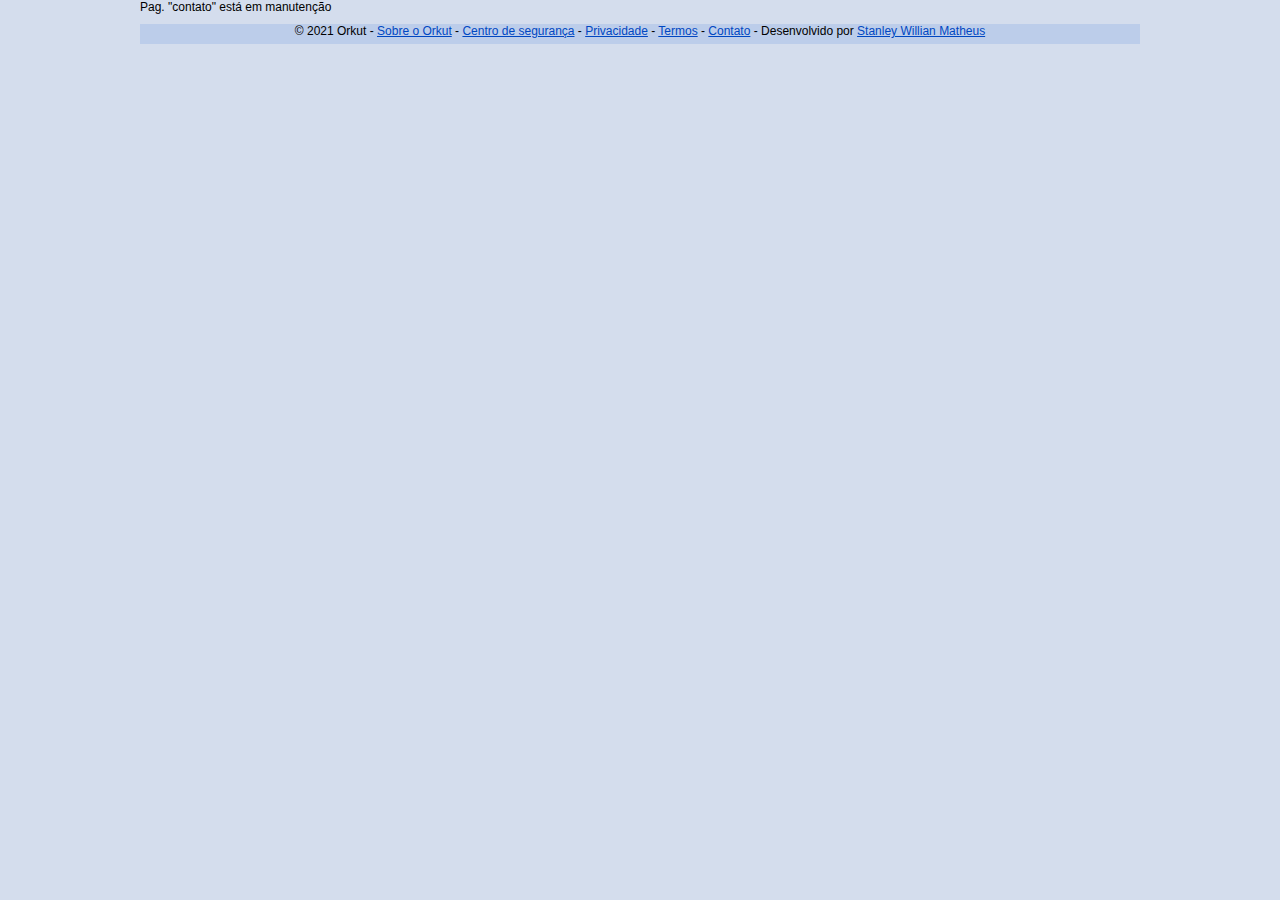
<file: projetos/orkut2/pag008-contato.html>
<!DOCTYPE html>
<html lang="pt-br">
<head>
    <meta charset="UTF-8">
    <meta http-equiv="X-UA-Compatible" content="IE=edge">
    <meta name="viewport" content="width=device-width, initial-scale=1.0">
    <title>Orkut | Contato</title>
    <link rel="icon" href="img/favicon.png">
    <link rel="stylesheet" href="style.css">
</head>
<body>
    <div class="div1000">
        <p>Pag. "contato" está em manutenção</p>

        <div class="pag001-div3">
            <p>© 2021 Orkut - <a href="pag004-sobre.html">Sobre o Orkut</a> - <a href="pag005-centro-de-segurança.html">Centro de segurança</a> - <a href="pag006-privacidade.html">Privacidade</a> - <a href="pag007-termos.html">Termos</a> - <a href="pag008-contato.html">Contato</a> - Desenvolvido por <a href="pag009-desenvolvido-por-stanley.html">Stanley Willian Matheus</a></p>
        </div>
    </div>
</body>
</html>
</file>
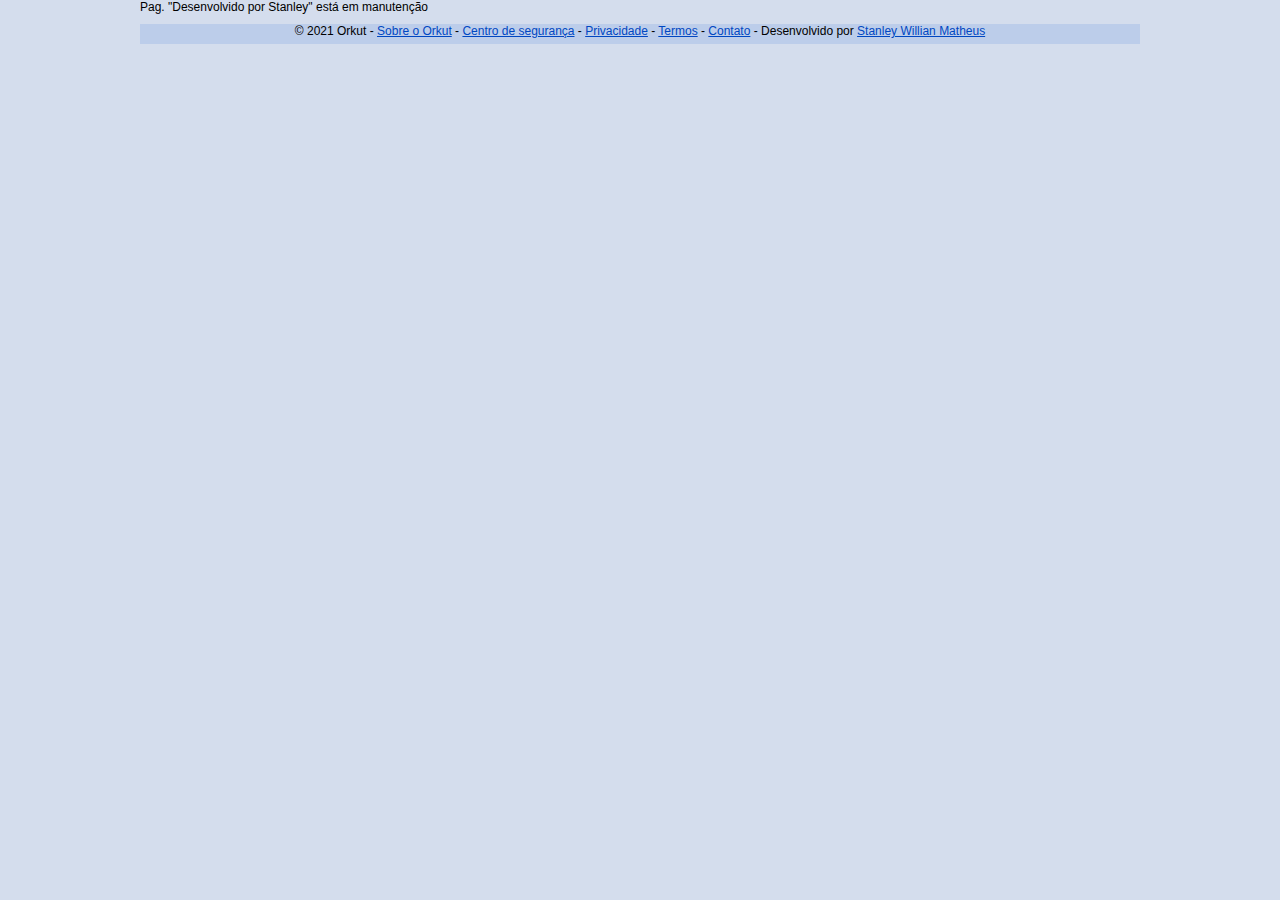
<file: projetos/orkut2/pag009-desenvolvido-por-stanley.html>
<!DOCTYPE html>
<html lang="pt-br">
<head>
    <meta charset="UTF-8">
    <meta http-equiv="X-UA-Compatible" content="IE=edge">
    <meta name="viewport" content="width=device-width, initial-scale=1.0">
    <title>Orkut | Desenvolvido</title>
    <link rel="icon" href="img/favicon.png">
    <link rel="stylesheet" href="style.css">
</head>
<body>
    <div class="div1000">
        <p>Pag. "Desenvolvido por Stanley" está em manutenção</p>

        <div class="pag001-div3">
            <p>© 2021 Orkut - <a href="pag004-sobre.html">Sobre o Orkut</a> - <a href="pag005-centro-de-segurança.html">Centro de segurança</a> - <a href="pag006-privacidade.html">Privacidade</a> - <a href="pag007-termos.html">Termos</a> - <a href="pag008-contato.html">Contato</a> - Desenvolvido por <a href="pag009-desenvolvido-por-stanley.html">Stanley Willian Matheus</a></p>
        </div>
    </div>
</body>
</html>
</file>
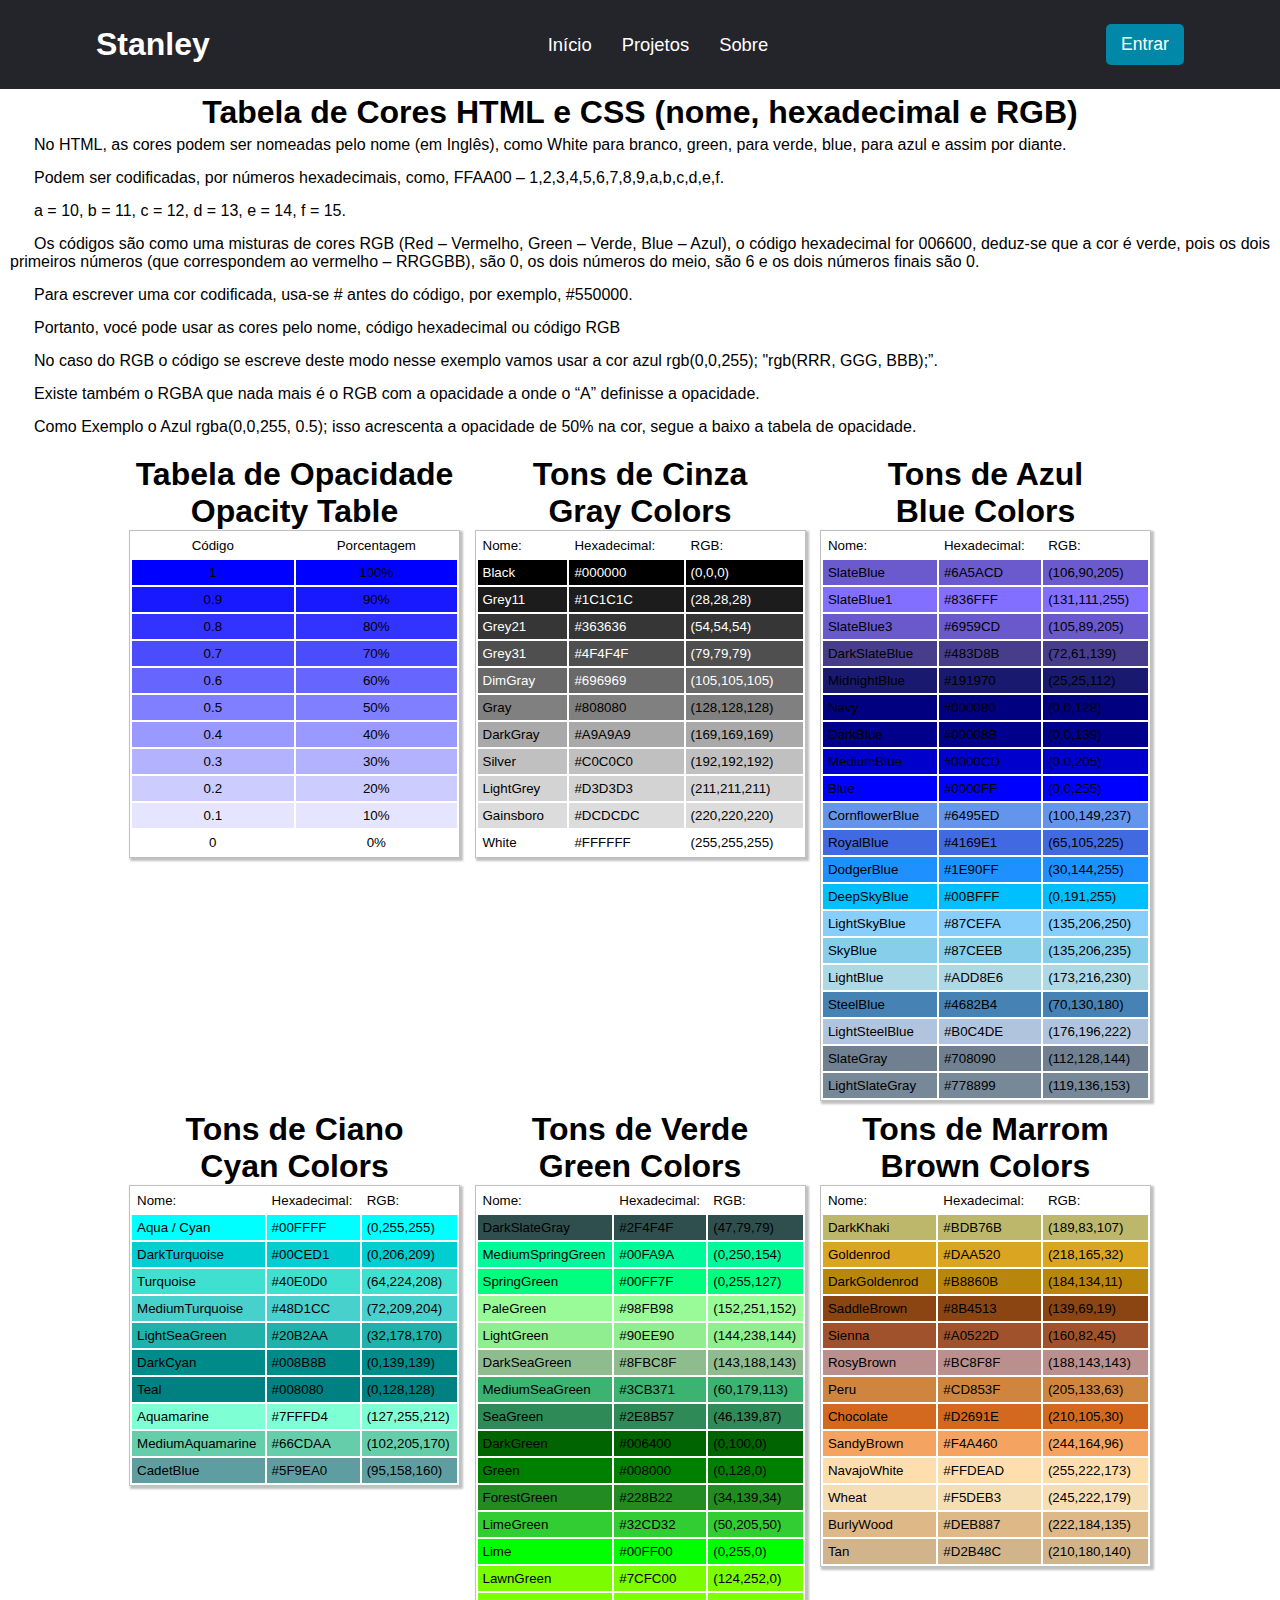
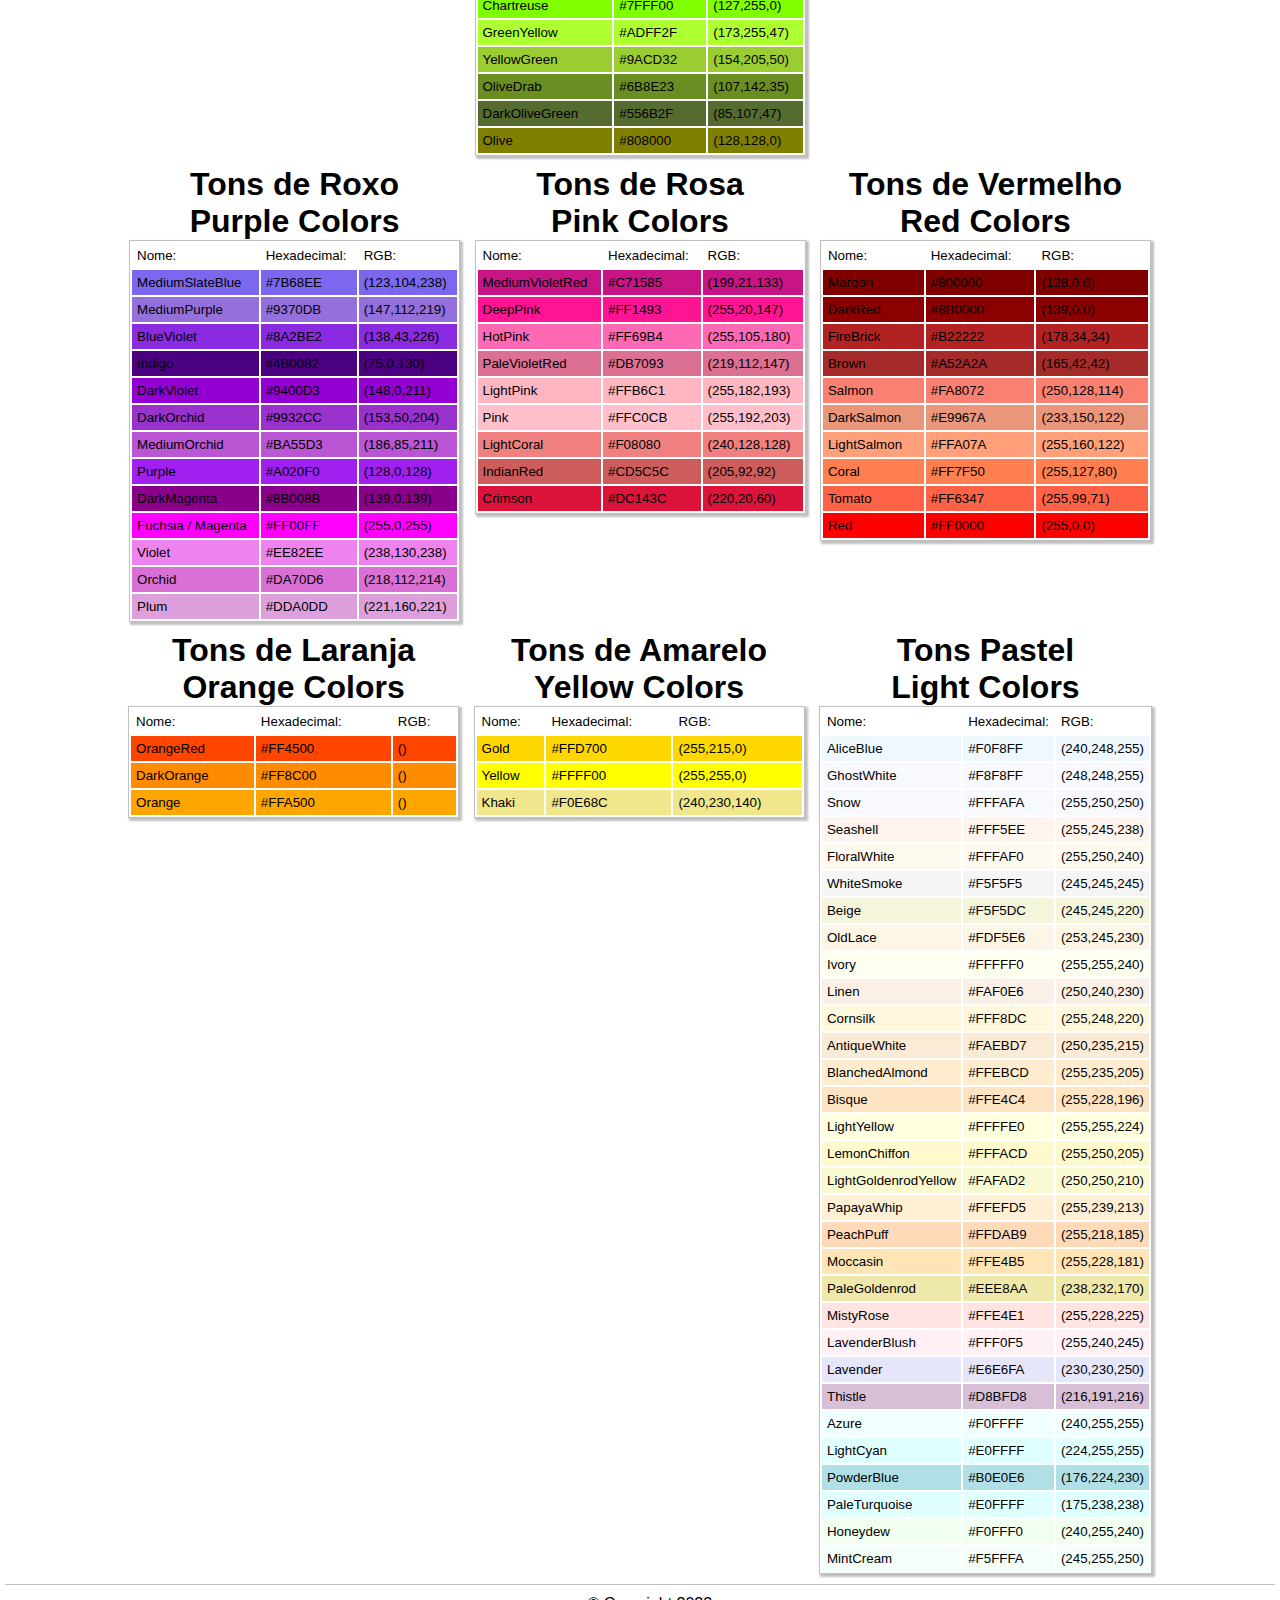
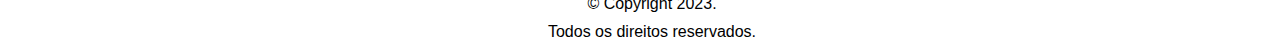
<file: projetos/tabela de cores/tabela de cores.html>
<!DOCTYPE html>
<html lang="pt-br">
<head>
    <meta charset="UTF-8">
    <meta http-equiv="X-UA-Compatible" content="IE=edge">
    <meta name="viewport" content="width=device-width, initial-scale=1.0">
    <link rel="stylesheet" href="../../css/menu.css">
    <link rel="stylesheet" href="../../css/style.css">
    <link rel="stylesheet" href="../../css/footer.css">
    <title>Stanley | tabela de Cores</title>
</head>
<body>
    <header>
        <nav class="nav-bar">
            <div class="logo">
                <a href="../../index.html"><h1>Stanley</h1></a>                
            </div>
            <div class="nav-list">
                <ul>
                    <li class="nav-item"><a href="../../index.html" class="nav-link">Início</a></li>
                    <li class="nav-item"><a href="../../projetos.html" class="nav-link">Projetos</a></li>
                    <li class="nav-item"><a href="../../sobre.html" class="nav-link">Sobre</a></li>
                </ul>
            </div>
            <div class="login-button">
                <button><a href="#">Entrar</a></button>
            </div>

            <div class="mobile-menu-icon">
                <button onclick="menuShow()"><img class="icon" src="../../img/menu_white_36dp.svg" alt=""></button>
            </div>
        </nav>
        <div class="mobile-menu">
            <div class="login-button">
                <button><a href="#">Entrar</a></button>
            </div>

            <ul>
                <li class="nav-item"><a href="../../index.html" class="nav-link">Início</a></li>
                <li class="nav-item"><a href="../../projetos.html" class="nav-link">Projetos</a></li>
                <li class="nav-item"><a href="../../sobre.html" class="nav-link">Sobre</a></li>
            </ul>            
        </div>
    </header>

        <section style="background-color: #fff; width: 100%; margin: auto; text-align: center;">
            <article class="tabela-de-cores">
                <h1>Tabela de Cores HTML e CSS (nome, hexadecimal e RGB)</h1>
                <p>No HTML, as cores podem ser nomeadas pelo nome (em Inglês), como White para branco, green, para verde, blue, para azul e assim por diante.</p>
                <p>Podem ser codificadas, por números hexadecimais, como, FFAA00 – 1,2,3,4,5,6,7,8,9,a,b,c,d,e,f.</p>
                <p>a = 10, b = 11, c = 12, d = 13, e = 14, f = 15.</p>
                <p>Os códigos são como uma misturas de cores RGB (Red – Vermelho, Green – Verde, Blue – Azul), o código hexadecimal for 006600, deduz-se que a cor é verde, pois os dois primeiros números (que correspondem ao vermelho – RRGGBB), são 0, os dois números do meio, são 6 e os dois números finais são 0.</p>
                <p>Para escrever uma cor codificada, usa-se # antes do código, por exemplo, #550000.</p>
                <p>Portanto, vocé pode usar as cores pelo nome, código hexadecimal ou código RGB</p>
                <p>No caso do RGB o código se escreve deste modo nesse exemplo vamos usar a cor azul rgb(0,0,255); "rgb(RRR, GGG, BBB);”.</p>
                <p>Existe também o RGBA que nada mais é o RGB com a opacidade a onde o “A” definisse a opacidade.</p>
                <p>Como Exemplo o Azul rgba(0,0,255, 0.5); isso acrescenta a opacidade de 50% na cor, segue a baixo a tabela de opacidade.</p>
            </article>

            <article class="tabela-de-cores">
                <table class="tabela-de-opacidade">
                    <h1>Tabela de Opacidade</h1>
                    <h1>Opacity Table</h1>
                    <tr>
                        <td>Código</td>
                        <td>Porcentagem</td>
                    </tr>
                    <tr style="background-color: rgba(0,0,255, 1);">
                        <td>1</td>
                        <td>100%</td>
                    </tr>
                    <tr style="background-color: rgba(0,0,255, 0.9);">
                        <td>0.9</td>
                        <td>90%</td>
                    </tr>
                    <tr style="background-color: rgba(0,0,255, 0.8);">
                        <td>0.8</td>
                        <td>80%</td>
                    </tr>
                    <tr style="background-color: rgba(0,0,255, 0.7);">
                        <td>0.7</td>
                        <td>70%</td>
                    </tr>
                    <tr style="background-color: rgba(0,0,255, 0.6);">
                        <td>0.6</td>
                        <td>60%</td>
                    </tr>
                    <tr style="background-color: rgba(0,0,255, 0.5);">
                        <td>0.5</td>
                        <td>50%</td>
                    </tr>
                    <tr style="background-color: rgba(0,0,255, 0.4);">
                        <td>0.4</td>
                        <td>40%</td>
                    </tr>
                    <tr style="background-color: rgba(0,0,255, 0.3);">
                        <td>0.3</td>
                        <td>30%</td>
                    </tr>
                    <tr style="background-color: rgba(0,0,255, 0.2);">
                        <td>0.2</td>
                        <td>20%</td>
                    </tr>
                    <tr style="background-color: rgba(0,0,255, 0.1);">
                        <td>0.1</td>
                        <td>10%</td>
                    </tr>
                    <tr style="background-color: rgba(0,0,255, 0);">
                        <td>0</td>
                        <td>0%</td>
                    </tr>
                </table>
            </article>

            <article class="tabela-de-cores">
                <table>
                    <h1>Tons de Cinza</h1>
                    <h1>Gray Colors</h1>
                    <tr>
                        <td>Nome:</td>
                        <td>Hexadecimal:</td>
                        <td>RGB:</td>
                    </tr>
                    <tr style="background-color: black; color: #fff;">
                        <td>Black</td>
                        <td>#000000</td>
                        <td>(0,0,0)</td>
                    </tr>
                    <tr style="background-color: #1C1C1C; color: #fff;">
                        <td>Grey11</td>
                        <td>#1C1C1C</td>
                        <td>(28,28,28)</td>
                    </tr>
                    <tr style="background-color: #363636; color: #fff;">
                        <td>Grey21</td>
                        <td>#363636</td>
                        <td>(54,54,54)</td>
                    </tr>
                    <tr style="background-color: #4F4F4F; color: #fff;">
                        <td>Grey31</td>
                        <td>#4F4F4F</td>
                        <td>(79,79,79)</td>
                    </tr>
                    <tr style="background-color: dimgray; color: #fff;">
                        <td>DimGray</td>
                        <td>#696969</td>
                        <td>(105,105,105)</td>
                    </tr>
                    <tr style="background-color: gray;">
                        <td>Gray</td>
                        <td>#808080</td>
                        <td>(128,128,128)</td>
                    </tr>
                    <tr style="background-color: darkgray;">
                        <td>DarkGray</td>
                        <td>#A9A9A9</td>
                        <td>(169,169,169)</td>
                    </tr>
                    <tr style="background-color: silver;">
                        <td>Silver</td>
                        <td>#C0C0C0</td>
                        <td>(192,192,192)</td>
                    </tr>
                    <tr style="background-color: lightgrey;">
                        <td>LightGrey</td>
                        <td>#D3D3D3</td>
                        <td>(211,211,211)</td>
                    </tr>
                    <tr style="background-color: gainsboro;">
                        <td>Gainsboro</td>
                        <td>#DCDCDC</td>
                        <td>(220,220,220)</td>
                    </tr>
                    <tr style="background-color: white;">
                        <td>White</td>
                        <td>#FFFFFF</td>
                        <td>(255,255,255)</td>
                    </tr>            
                </table>
            </article> 
            <article class="tabela-de-cores">
                <table>
                    <h1>Tons de Azul</h1>
                    <h1>Blue Colors</h1>
                    <tr>
                        <td>Nome:</td>
                        <td>Hexadecimal:</td>
                        <td>RGB:</td>
                    </tr>
                    <tr style="background-color:  slateblue;">
                        <td>SlateBlue</td>
                        <td>#6A5ACD</td>
                        <td>(106,90,205)</td>
                    </tr>
                    <tr style="background-color:  #836FFF;">
                        <td>SlateBlue1  </td>
                        <td>#836FFF</td>
                        <td>(131,111,255)</td>
                    </tr>
                    <tr style="background-color:  #6959CD;">
                        <td>SlateBlue3</td>
                        <td>#6959CD</td>
                        <td>(105,89,205)</td>
                    </tr>
                    <tr style="background-color:  darkslateblue;">
                        <td>DarkSlateBlue</td>
                        <td>#483D8B</td>
                        <td>(72,61,139)</td>
                    </tr>
                    <tr style="background-color:  midnightblue;">
                        <td>MidnightBlue</td>
                        <td>#191970</td>
                        <td>(25,25,112)</td>
                    </tr>
                    <tr style="background-color: navy;">
                        <td>Navy</td>
                        <td>#000080</td>
                        <td>(0,0,128)</td>
                    </tr>
                    <tr style="background-color: darkblue;">
                        <td>DarkBlue</td>
                        <td>#00008B</td>
                        <td>(0,0,139)</td>
                    </tr>
                    <tr style="background-color: mediumblue;">
                        <td>MediumBlue</td>
                        <td>#0000CD </td>
                        <td>(0,0,205)</td>
                    </tr>
                    <tr style="background-color: blue;">
                        <td>Blue</td>
                        <td>#0000FF</td>
                        <td>(0,0,255)</td>
                    </tr>
                    <tr style="background-color: cornflowerblue;">
                        <td>CornflowerBlue</td>
                        <td>#6495ED</td>
                        <td>(100,149,237)</td>
                    </tr>
                    <tr style="background-color: royalblue;">
                        <td>RoyalBlue</td>
                        <td>#4169E1</td>
                        <td>(65,105,225)</td>
                    </tr>
                    <tr style="background-color: dodgerblue;">
                        <td>DodgerBlue</td>
                        <td>#1E90FF</td>
                        <td>(30,144,255)</td>
                    </tr>
                    <tr style="background-color: deepskyblue;">
                        <td>DeepSkyBlue</td>
                        <td>#00BFFF</td>
                        <td>(0,191,255)</td>
                    </tr>
                    <tr style="background-color: lightskyblue;">
                        <td>LightSkyBlue</td>
                        <td>#87CEFA</td>
                        <td>(135,206,250)</td>
                    </tr>
                    <tr style="background-color: skyblue;">
                        <td>SkyBlue</td>
                        <td>#87CEEB</td>
                        <td>(135,206,235)</td>
                    </tr>
                    <tr style="background-color: lightblue;">
                        <td>LightBlue</td>
                        <td>#ADD8E6</td>
                        <td>(173,216,230)</td>
                    </tr>
                    <tr style="background-color: steelblue;">
                        <td>SteelBlue</td>
                        <td>#4682B4</td>
                        <td>(70,130,180)</td>
                    </tr>
                    <tr style="background-color: lightsteelblue;">
                        <td>LightSteelBlue</td>
                        <td>#B0C4DE</td>
                        <td>(176,196,222)</td>
                    </tr>
                    <tr style="background-color: slategray;">
                        <td>SlateGray</td>
                        <td>#708090</td>
                        <td>(112,128,144)</td>
                    </tr>
                    <tr style="background-color: lightslategray;">
                        <td>LightSlateGray</td>
                        <td>#778899</td>
                        <td>(119,136,153)</td>
                    </tr>         
                </table>
            </article> 
            <article class="tabela-de-cores">
                <table>
                    <h1>Tons de Ciano</h1>
                    <h1>Cyan Colors</h1>
                    <tr>
                        <td>Nome:</td>
                        <td>Hexadecimal:</td>
                        <td>RGB:</td>
                    </tr>
                    <tr style="background-color: #00FFFF;">
                        <td>Aqua / Cyan</td>
                        <td>#00FFFF</td>
                        <td>(0,255,255)</td>
                    </tr>  
                    <tr style="background-color: #00CED1 ;">
                        <td>DarkTurquoise</td>
                        <td>#00CED1</td>
                        <td>(0,206,209)</td>
                    </tr> 
                    <tr style="background-color: #40E0D0;">
                        <td>Turquoise</td>
                        <td>#40E0D0</td>
                        <td>(64,224,208)</td>
                    </tr> 
                    <tr style="background-color: #48D1CC;">
                        <td>MediumTurquoise</td>
                        <td>#48D1CC</td>
                        <td>(72,209,204)</td>
                    </tr> 
                    <tr style="background-color: #20B2AA;">
                        <td>LightSeaGreen</td>
                        <td>#20B2AA</td>
                        <td>(32,178,170)</td>
                    </tr> 
                    <tr style="background-color: #008B8B;">
                        <td>DarkCyan</td>
                        <td>#008B8B</td>
                        <td>(0,139,139)</td>
                    </tr> 
                    <tr style="background-color: #008080;">
                        <td>Teal</td>
                        <td>#008080</td>
                        <td>(0,128,128)</td>
                    </tr> 
                    <tr style="background-color: #7FFFD4;">
                        <td>Aquamarine  </td>
                        <td>#7FFFD4</td>
                        <td>(127,255,212)</td>
                    </tr> 
                    <tr style="background-color: #66CDAA;">
                        <td>MediumAquamarine</td>
                        <td>#66CDAA</td>
                        <td>(102,205,170)</td>
                    </tr> 
                    <tr style="background-color: #5F9EA0;">
                        <td>CadetBlue</td>
                        <td>#5F9EA0</td>
                        <td>(95,158,160)</td>
                    </tr> 
                </table>
            </article> 
            <article class="tabela-de-cores">
                <table>
                    <h1>Tons de Verde</h1>
                    <h1>Green Colors</h1>
                    <tr>
                        <td>Nome:</td>
                        <td>Hexadecimal:</td>
                        <td>RGB:</td>
                    </tr>
                    <tr style="background-color:  #2F4F4F;">
                        <td>DarkSlateGray</td>
                        <td>#2F4F4F</td>
                        <td>(47,79,79)</td>
                    </tr>  
                    <tr style="background-color:  #00FA9A;">
                        <td>MediumSpringGreen</td>
                        <td>#00FA9A</td>
                        <td>(0,250,154)</td>
                    </tr> 
                    <tr style="background-color:  #00FF7F;">
                        <td>SpringGreen</td>
                        <td>#00FF7F</td>
                        <td>(0,255,127)</td>
                    </tr> 
                    <tr style="background-color:  #98FB98;">
                        <td>PaleGreen</td>
                        <td>#98FB98</td>
                        <td>(152,251,152)</td>
                    </tr> 
                    <tr style="background-color:  #90EE90;">
                        <td>LightGreen</td>
                        <td>#90EE90</td>
                        <td>(144,238,144)</td>
                    </tr> 
                    <tr style="background-color:  #8FBC8F;">
                        <td>DarkSeaGreen</td>
                        <td>#8FBC8F</td>
                        <td>(143,188,143)</td>
                    </tr> 
                    <tr style="background-color:  #3CB371;">
                        <td>MediumSeaGreen</td>
                        <td>#3CB371</td>
                        <td>(60,179,113)</td>
                    </tr> 
                    <tr style="background-color:  #2E8B57;">
                        <td>SeaGreen</td>
                        <td>#2E8B57</td>
                        <td>(46,139,87)</td>
                    </tr> 
                    <tr style="background-color:  #006400;">
                        <td>DarkGreen</td>
                        <td>#006400</td>
                        <td>(0,100,0)</td>
                    </tr> 
                    <tr style="background-color:  #008000;">
                        <td>Green</td>
                        <td>#008000</td>
                        <td>(0,128,0)</td>
                    </tr>
                    <tr style="background-color:  #228B22;">
                        <td>ForestGreen</td>
                        <td>#228B22</td>
                        <td>(34,139,34)</td>
                    </tr>  
                    <tr style="background-color:  #32CD32;">
                        <td>LimeGreen</td>
                        <td>#32CD32</td>
                        <td>(50,205,50)</td>
                    </tr> 
                    <tr style="background-color: #00FF00;">
                        <td>Lime</td>
                        <td>#00FF00</td>
                        <td>(0,255,0)</td>
                    </tr> 
                    <tr style="background-color:  #7CFC00;">
                        <td>LawnGreen</td>
                        <td>#7CFC00</td>
                        <td>(124,252,0)</td>
                    </tr> 
                    <tr style="background-color:  #7FFF00;">
                        <td>Chartreuse</td>
                        <td>#7FFF00</td>
                        <td>(127,255,0)</td>
                    </tr> 
                    <tr style="background-color:  #ADFF2F;">
                        <td>GreenYellow</td>
                        <td>#ADFF2F</td>
                        <td>(173,255,47)</td>
                    </tr> 
                    <tr style="background-color:  #9ACD32;">
                        <td>YellowGreen</td>
                        <td>#9ACD32</td>
                        <td>(154,205,50)</td>
                    </tr> 
                    <tr style="background-color:  #6B8E23;">
                        <td>OliveDrab</td>
                        <td>#6B8E23</td>
                        <td>(107,142,35)</td>
                    </tr> 
                    <tr style="background-color:  #556B2F;">
                        <td>DarkOliveGreen</td>
                        <td>#556B2F</td>
                        <td>(85,107,47)</td>
                    </tr> 
                    <tr style="background-color:  #808000;">
                        <td>Olive</td>
                        <td>#808000</td>
                        <td>(128,128,0)</td>
                    </tr>
                </table>
            </article> 
            <article class="tabela-de-cores">
                <table>
                    <h1>Tons de Marrom</h1>
                    <h1>Brown Colors</h1>
                    <tr>
                        <td>Nome:</td>
                        <td>Hexadecimal:</td>
                        <td>RGB:</td>
                    </tr>
                    <tr style="background-color:  #BDB76B;">
                        <td>DarkKhaki</td>
                        <td>#BDB76B</td>
                        <td>(189,83,107)</td>
                    </tr>  
                    <tr style="background-color:  #DAA520;">
                        <td>Goldenrod</td>
                        <td>#DAA520</td>
                        <td>(218,165,32)</td>
                    </tr> 
                    <tr style="background-color:  #B8860B;">
                        <td>DarkGoldenrod</td>
                        <td>#B8860B</td>
                        <td>(184,134,11)</td>
                    </tr> 
                    <tr style="background-color:  #8B4513;">
                        <td>SaddleBrown</td>
                        <td>#8B4513</td>
                        <td>(139,69,19)</td>
                    </tr> 
                    <tr style="background-color:  #A0522D;">
                        <td>Sienna</td>
                        <td>#A0522D</td>
                        <td>(160,82,45)</td>
                    </tr> 
                    <tr style="background-color:  #BC8F8F;">
                        <td>RosyBrown</td>
                        <td>#BC8F8F</td>
                        <td>(188,143,143)</td>
                    </tr> 
                    <tr style="background-color:  #CD853F;">
                        <td>Peru</td>
                        <td>#CD853F</td>
                        <td>(205,133,63)</td>
                    </tr> 
                    <tr style="background-color:  #D2691E;">
                        <td>Chocolate</td>
                        <td>#D2691E</td>
                        <td>(210,105,30)</td>
                    </tr> 
                    <tr style="background-color:  #F4A460;">
                        <td>SandyBrown</td>
                        <td>#F4A460</td>
                        <td>(244,164,96)</td>
                    </tr> 
                    <tr style="background-color:  #FFDEAD;">
                        <td>NavajoWhite</td>
                        <td>#FFDEAD</td>
                        <td>(255,222,173)</td>
                    </tr> 
                    <tr style="background-color:  #F5DEB3;">
                        <td>Wheat</td>
                        <td>#F5DEB3</td>
                        <td>(245,222,179)</td>
                    </tr> 
                    <tr style="background-color:  #DEB887;">
                        <td>BurlyWood</td>
                        <td>#DEB887</td>
                        <td>(222,184,135)</td>
                    </tr> 
                    <tr style="background-color:  #D2B48C;">
                        <td>Tan</td>
                        <td>#D2B48C</td>
                        <td>(210,180,140)</td>
                    </tr> 
                </table>
            </article> 
            <article class="tabela-de-cores">
                <table>
                    <h1>Tons de Roxo</h1>
                    <h1>Purple Colors</h1>
                    <tr>
                        <td>Nome:</td>
                        <td>Hexadecimal:</td>
                        <td>RGB:</td>
                    </tr>
                    <tr style="background-color:  #7B68EE;">
                        <td>MediumSlateBlue</td>
                        <td>#7B68EE</td>
                        <td>(123,104,238)</td>
                    </tr>  
                    <tr style="background-color:  #9370DB;">
                        <td>MediumPurple</td>
                        <td>#9370DB</td>
                        <td>(147,112,219)</td>
                    </tr> 
                    <tr style="background-color:  #8A2BE2;">
                        <td>BlueViolet</td>
                        <td>#8A2BE2</td>
                        <td>(138,43,226)</td>
                    </tr> 
                    <tr style="background-color:  #4B0082;">
                        <td>Indigo</td>
                        <td>#4B0082</td>
                        <td>(75,0,130)</td>
                    </tr> 
                    <tr style="background-color:  #9400D3;">
                        <td>DarkViolet</td>
                        <td>#9400D3</td>
                        <td>(148,0,211)</td>
                    </tr> 
                    <tr style="background-color:  #9932CC;">
                        <td>DarkOrchid</td>
                        <td>#9932CC</td>
                        <td>(153,50,204)</td>
                    </tr> 
                    <tr style="background-color:  #BA55D3;">
                        <td>MediumOrchid</td>
                        <td>#BA55D3</td>
                        <td>(186,85,211)</td>
                    </tr> 
                    <tr style="background-color:  #A020F0;">
                        <td>Purple</td>
                        <td>#A020F0</td>
                        <td>(128,0,128)</td>
                    </tr> 
                    <tr style="background-color:  #8B008B;">
                        <td>DarkMagenta</td>
                        <td>#8B008B</td>
                        <td>(139,0,139)</td>
                    </tr> 
                    <tr style="background-color:  #FF00FF;">
                        <td>Fuchsia / Magenta</td>
                        <td>#FF00FF</td>
                        <td>(255,0,255)</td>
                    </tr> 
                    <tr style="background-color:  #EE82EE;">
                        <td>Violet</td>
                        <td>#EE82EE</td>
                        <td>(238,130,238)</td>
                    </tr> 
                    <tr style="background-color:  #DA70D6;">
                        <td>Orchid</td>
                        <td>#DA70D6</td>
                        <td>(218,112,214)</td>
                    </tr> 
                    <tr style="background-color:  #DDA0DD;">
                        <td>Plum</td>
                        <td>#DDA0DD</td>
                        <td>(221,160,221)</td>
                    </tr> 
                </table>
            </article> 
            <article class="tabela-de-cores">
                <table>
                    <h1>Tons de Rosa</h1>
                    <h1>Pink Colors</h1>
                    <tr>
                        <td>Nome:</td>
                        <td>Hexadecimal:</td>
                        <td>RGB:</td>
                    </tr>
                    <tr style="background-color:  #C71585;">
                        <td>MediumVioletRed </td>
                        <td>#C71585</td>
                        <td>(199,21,133)</td>
                    </tr>  
                    <tr style="background-color:  #FF1493;">
                        <td>DeepPink</td>
                        <td>#FF1493</td>
                        <td>(255,20,147)</td>
                    </tr> 
                    <tr style="background-color:  #FF69B4;">
                        <td>HotPink</td>
                        <td>#FF69B4</td>
                        <td>(255,105,180)</td>
                    </tr> 
                    <tr style="background-color:  #DB7093;">
                        <td>PaleVioletRed</td>
                        <td>#DB7093</td>
                        <td>(219,112,147)</td>
                    </tr> 
                    <tr style="background-color:  #FFB6C1;">
                        <td>LightPink</td>
                        <td>#FFB6C1</td>
                        <td>(255,182,193)</td>
                    </tr> 
                    <tr style="background-color:  #FFC0CB;">
                        <td>Pink</td>
                        <td>#FFC0CB</td>
                        <td>(255,192,203)</td>
                    </tr> 
                    <tr style="background-color:  #F08080;">
                        <td>LightCoral</td>
                        <td>#F08080</td>
                        <td>(240,128,128)</td>
                    </tr> 
                    <tr style="background-color:  #CD5C5C;">
                        <td>IndianRed</td>
                        <td>#CD5C5C</td>
                        <td>(205,92,92)</td>
                    </tr> 
                    <tr style="background-color:  #DC143C;">
                        <td>Crimson</td>
                        <td>#DC143C</td>
                        <td>(220,20,60)</td>
                    </tr>
                </table>
            </article> 
            <article class="tabela-de-cores">
                <table>
                    <h1>Tons de Vermelho</h1>
                    <h1>Red Colors</h1>
                    <tr>
                        <td>Nome:</td>
                        <td>Hexadecimal:</td>
                        <td>RGB:</td>
                    </tr>
                    <tr style="background-color:  #800000;">
                        <td>Maroon</td>
                        <td>#800000</td>
                        <td>(128,0,0)</td>
                    </tr>  
                    <tr style="background-color:  #8B0000;">
                        <td>DarkRed</td>
                        <td>#8B0000</td>
                        <td>(139,0,0)</td>
                    </tr> 
                    <tr style="background-color:  #B22222;">
                        <td>FireBrick</td>
                        <td>#B22222</td>
                        <td>(178,34,34)</td>
                    </tr> 
                    <tr style="background-color:  #A52A2A;">
                        <td>Brown</td>
                        <td>#A52A2A</td>
                        <td>(165,42,42)</td>
                    </tr> 
                    <tr style="background-color:  #FA8072;">
                        <td>Salmon</td>
                        <td>#FA8072</td>
                        <td>(250,128,114)</td>
                    </tr> 
                    <tr style="background-color:  #E9967A;">
                        <td>DarkSalmon</td>
                        <td>#E9967A</td>
                        <td>(233,150,122)</td>
                    </tr> 
                    <tr style="background-color:  #FFA07A;">
                        <td>LightSalmon</td>
                        <td>#FFA07A</td>
                        <td>(255,160,122)</td>
                    </tr> 
                    <tr style="background-color:  #FF7F50;">
                        <td>Coral</td>
                        <td>#FF7F50</td>
                        <td>(255,127,80)</td>
                    </tr> 
                    <tr style="background-color:  #FF6347;">
                        <td>Tomato</td>
                        <td>#FF6347</td>
                        <td>(255,99,71)</td>
                    </tr>
                    <tr style="background-color: #FF0000;">
                        <td>Red</td>
                        <td>#FF0000</td>
                        <td>(255,0,0)</td>
                    </tr>
                </table>
            </article> 
            <article class="tabela-de-cores">
                <table>
                    <h1>Tons de Laranja</h1>
                    <h1>Orange Colors</h1>
                    <tr>
                        <td>Nome:</td>
                        <td>Hexadecimal:</td>
                        <td>RGB:</td>
                    </tr>
                    <tr style="background-color: #FF4500;">
                        <td>OrangeRed</td>
                        <td>#FF4500</td>
                        <td>()</td>
                    </tr>  
                    <tr style="background-color: #FF8C00;">
                        <td>DarkOrange</td>
                        <td>#FF8C00</td>
                        <td>()</td>
                    </tr> 
                    <tr style="background-color: #FFA500;">
                        <td>Orange</td>
                        <td>#FFA500</td>
                        <td>()</td>
                    </tr> 
                </table>
            </article> 
            <article class="tabela-de-cores">
                <table>
                    <h1>Tons de Amarelo</h1>
                    <h1>Yellow Colors</h1>
                    <tr>
                        <td>Nome:</td>
                        <td>Hexadecimal:</td>
                        <td>RGB:</td>
                    </tr>
                    <tr style="background-color: #FFD700;">
                        <td>Gold</td>
                        <td>#FFD700</td>
                        <td>(255,215,0)</td>
                    </tr>  
                    <tr style="background-color: #FFFF00;">
                        <td>Yellow</td>
                        <td>#FFFF00</td>
                        <td>(255,255,0)</td>
                    </tr> 
                    <tr style="background-color: #F0E68C;">
                        <td>Khaki</td>
                        <td>#F0E68C</td>
                        <td>(240,230,140)</td>
                    </tr> 
                </table>
            </article> 
            <article class="tabela-de-cores">
                <table>
                    <h1>Tons Pastel</h1>
                    <h1>Light Colors</h1>
                    <tr>
                        <td>Nome:</td>
                        <td>Hexadecimal:</td>
                        <td>RGB:</td>
                    </tr>
                    <tr style="background-color: #F0F8FF;">
                        <td>AliceBlue</td>
                        <td>#F0F8FF</td>
                        <td>(240,248,255)</td>
                    </tr>  
                    <tr style="background-color: GhostWhite;">
                        <td>GhostWhite</td>
                        <td>#F8F8FF</td>
                        <td>(248,248,255)</td>
                    </tr> 
                    <tr style="background-color: #F8F8FF;">
                        <td>Snow</td>
                        <td>#FFFAFA</td>
                        <td>(255,250,250)</td>
                    </tr>
                    <tr style="background-color: #FFF5EE;">
                        <td>Seashell</td>
                        <td>#FFF5EE</td>
                        <td>(255,245,238)</td>
                    </tr>  
                    <tr style="background-color: #FFFAF0;">
                        <td>FloralWhite</td>
                        <td>#FFFAF0</td>
                        <td>(255,250,240)</td>
                    </tr> 
                    <tr style="background-color: #F5F5F5;">
                        <td>WhiteSmoke</td>
                        <td>#F5F5F5</td>
                        <td>(245,245,245)</td>
                    </tr>
                    <tr style="background-color: #F5F5DC;">
                        <td>Beige</td>
                        <td>#F5F5DC</td>
                        <td>(245,245,220)</td>
                    </tr>  
                    <tr style="background-color: #FDF5E6;">
                        <td>OldLace</td>
                        <td>#FDF5E6</td>
                        <td>(253,245,230)</td>
                    </tr> 
                    <tr style="background-color: #FFFFF0;">
                        <td>Ivory</td>
                        <td>#FFFFF0</td>
                        <td>(255,255,240)</td>
                    </tr>
                    <tr style="background-color: #FAF0E6;">
                        <td>Linen</td>
                        <td>#FAF0E6</td>
                        <td>(250,240,230)</td>
                    </tr>            
                    <tr style="background-color: #FFF8DC;">
                        <td>Cornsilk</td>
                        <td>#FFF8DC</td>
                        <td>(255,248,220)</td>
                    </tr>  
                    <tr style="background-color: #FAEBD7;">
                        <td>AntiqueWhite</td>
                        <td>#FAEBD7</td>
                        <td>(250,235,215)</td>
                    </tr> 
                    <tr style="background-color: #FFEBCD;">
                        <td>BlanchedAlmond</td>
                        <td>#FFEBCD</td>
                        <td>(255,235,205)</td>
                    </tr>
                    <tr style="background-color: #FFE4C4;">
                        <td>Bisque</td>
                        <td>#FFE4C4</td>
                        <td>(255,228,196)</td>
                    </tr>  
                    <tr style="background-color: #FFFFE0;">
                        <td>LightYellow</td>
                        <td>#FFFFE0</td>
                        <td>(255,255,224)</td>
                    </tr> 
                    <tr style="background-color: #FFFACD;">
                        <td>LemonChiffon</td>
                        <td>#FFFACD</td>
                        <td>(255,250,205)</td>
                    </tr>
                    <tr style="background-color: #FAFAD2;">
                        <td>LightGoldenrodYellow</td>
                        <td>#FAFAD2</td>
                        <td>(250,250,210)</td>
                    </tr>  
                    <tr style="background-color: #FFEFD5;">
                        <td>PapayaWhip</td>
                        <td>#FFEFD5</td>
                        <td>(255,239,213)</td>
                    </tr> 
                    <tr style="background-color: #FFDAB9;">
                        <td>PeachPuff</td>
                        <td>#FFDAB9</td>
                        <td>(255,218,185)</td>
                    </tr>
                    <tr style="background-color: #FFE4B5;">
                        <td>Moccasin</td>
                        <td>#FFE4B5</td>
                        <td>(255,228,181)</td>
                    </tr>
                    <tr style="background-color: #EEE8AA;">
                        <td>PaleGoldenrod</td>
                        <td>#EEE8AA</td>
                        <td>(238,232,170)</td>
                    </tr>  
                    <tr style="background-color: #FFE4E1;">
                        <td>MistyRose</td>
                        <td>#FFE4E1</td>
                        <td>(255,228,225)</td>
                    </tr> 
                    <tr style="background-color: #FFF0F5;">
                        <td>LavenderBlush</td>
                        <td>#FFF0F5</td>
                        <td>(255,240,245)</td>
                    </tr>
                    <tr style="background-color: #E6E6FA;">
                        <td>Lavender</td>
                        <td>#E6E6FA</td>
                        <td>(230,230,250)</td>
                    </tr>  
                    <tr style="background-color: #D8BFD8;">
                        <td>Thistle</td>
                        <td>#D8BFD8</td>
                        <td>(216,191,216)</td>
                    </tr> 
                    <tr style="background-color: #F0FFFF;">
                        <td>Azure</td>
                        <td>#F0FFFF</td>
                        <td>(240,255,255)</td>
                    </tr>
                    <tr style="background-color: #E0FFFF;">
                        <td>LightCyan</td>
                        <td>#E0FFFF</td>
                        <td>(224,255,255)</td>
                    </tr>  
                    <tr style="background-color: #B0E0E6;">
                        <td>PowderBlue</td>
                        <td>#B0E0E6</td>
                        <td>(176,224,230)</td>
                    </tr> 
                    <tr style="background-color: #E0FFFF;">
                        <td>PaleTurquoise</td>
                        <td>#E0FFFF</td>
                        <td>(175,238,238)</td>
                    </tr>
                    <tr style="background-color: #F0FFF0;">
                        <td>Honeydew</td>
                        <td>#F0FFF0</td>
                        <td>(240,255,240)</td>
                    </tr>
                    <tr style="background-color: mintcream;">
                        <td>MintCream</td>
                        <td>#F5FFFA</td>
                        <td>(245,255,250)</td>
                    </tr>
                </table>
            </article>
            <br>
        </section>

        <aside>
            
        </aside>

        <footer>
            <p class="footer-p">© Copyright 2023.</p>
            <p class="footer-p">Todos os direitos reservados.</p>
        </footer>
        <script src="../../js/menu.js"></script>
    </body>
</html>
</file>
<file: css/menu.css>
@charset "UTF-8";
@import url('https://fonts.googleapis.com/css2?family=Inter:wght@200;300;400;500&display=swap');
* {
    padding: 0;
    margin: 0;
    font-family: 'Arial', sans-serif;
}

header {
    background-color: #24252a;
    box-shadow: 0px 3px 10px #464646;
}

.nav-bar {
    display: flex;
    justify-content: space-between;
    padding: 1.5rem 6rem;
}

.logo {
    display: flex;
    align-items: center;
}
.logo a {
    cursor: pointer;
    text-decoration: none;
}
.logo h1 {
    color: #fff;
}

.nav-list {
    display: flex;
    align-items: center;
}

.nav-list ul {
    display: flex;
    justify-content: center;
    list-style: none;
}

.nav-item {
    margin: 0 15px;
}

.nav-link {
    text-decoration: none;
    font-size: 1.15rem;
    color: #fff;
    font-weight: 400;
}

.login-button button {
    border: none;
    padding: 10px 15px;
    border-radius: 5px;
    background-color: #0187a7;
}

.login-button button a {
    text-decoration: none;
    color: #fff;
    font-weight: 500;
    font-size: 1.1rem;
}

.mobile-menu-icon {
    display: none;
}

.mobile-menu {
    display: none;
}

@media screen and (max-width: 730px) {
    .nav-bar {
        padding: 1.5rem 4rem;
    }
    .nav-item {
        display: none;
    }
    .login-button {
        display: none;
    }
    .mobile-menu-icon {
        display: block;
    }
    .mobile-menu-icon button {
        background-color: transparent;
        border: none;
        cursor: pointer;
    }
    .mobile-menu ul {
        display: flex;
        flex-direction: column;
        text-align: center;
        padding-bottom: 1rem;
    }
    .mobile-menu .nav-item {
        display: block;
        padding-top: 1.2rem;
    }
    .mobile-menu .login-button {
        display: block;
        padding: 1rem 2rem;
    }
    .mobile-menu .login-button button {
        width: 100%;
    }
    .open {
        display: block;
    }
}
</file>
<file: css/style.css>
@charset "UTF-8";
section {
    margin: 10px;
}
article {
    margin: 5px;
}
.titulo-h1 {
    text-align: center;
    margin: 5px;
}
h1 {
    text-align: center;
}
p {
    text-indent: 1.5em;
    text-align: justify;
    margin-bottom: 5px;
    padding: 5px;
}

/* PAG. TABELA DE CORES ↓ */
.tabela-de-opacidade td {
    text-align: center;
    width: 50%;
}
.tabela-de-cores {
    align-items: baseline;
    display: inline-table;
    padding: auto;
}
.tabela-de-cores table {
    box-shadow: 2px 2px 2px 1px silver;
    border: silver solid 1px;
    width: 331px;
    margin: auto;
    font-size: 10pt;
    text-align: left;
    background-color: rgba(255, 255, 255, 1)
}
.tabela-de-cores table td {
    padding: 5px;
}
/* PAG. TABELA DE CORES ↑ */
</file>
<file: css/footer.css>
@charset "UTF-8";
footer {
    margin: 5px;
    padding: 5px;
    border-top: 1px solid silver;

}
.footer-p {
    margin: auto;
    text-align: center;
}
</file>
<file: projetos/orkut2/style.css>
*{
    margin: 0;
    padding: 0;
    font-size: 12px;
    font-family: Verdana,Arial,sans-serif;
}
body{
    background: rgb(212, 221, 237);
}

.div1000{
    width: 1000px;
    margin: auto;
}
/* ===== INDEX ===== */
.index-pag{
    background: rgb(232, 238, 250);
    padding-top: 20px;
    border: solid 2px white;
    padding: 10px;
    margin-top: 10px;
}
.index-pag-atençao{
    color: red;
    font-size: 48px;
    text-align: center;
    margin-bottom: 20px;
}
.index-pag p{
    padding-top: 10px;
}
#index-pag-botao{
    padding: 5px;
    margin-top: 10px;
    cursor: pointer;
}
/* ===== INDEX ===== */

/* ===== PAG001-ENTRAR ===== */
.pag001-div1{
    background: rgb(252, 253, 222);
    width: 982px;
    margin-top: 10px;
    padding: 5px;
    border: solid 4px rgb(255, 255, 255);
    border-radius: 4px;
}
.pag001-div1 p{
    display: inline-flex;
}
.pag001-div1-aviso{
    color: red;
    font-weight: bold;
}
.pag001-div2{
    width: 1000px;
    height: 330px;
    margin-top: 10px;
    display: inline-flex;
}
.pag001-div2-esquerda{
    background: rgb(255, 255, 255);
    width: 750px;
    height: 330px;
    text-align: center;
}
.pag001-div2-esquerda-logo{
    margin-top: 90px;
}
.pag001-div2-esquerda p{
    display: inline-flex;
    margin-top: 3px;
}
.pag001-div2-rosa{
    color: rgb(204, 31, 137);
    font-weight: bold;
}
.pag001-div2-direita{
    width: 350px;
    height: 330px;
    margin-left: 10px;
}
.pag001-div2-direita-1{
    background: rgb(232, 238, 250);
    width: 330px;
    height: 260px;
}
.pag001-div2-direita-1 form{
    padding: 20px 0 0 25px;
}
.pag001-div-form{
    text-align: center;
    display: inline-flex;
}
.pag001-div-form-inicio-paragrafo{
    margin-left: 25px;
}
.pag001-div-form-orkut{
    font-weight: bold;
}
.pag001-div-form p{
    margin-right: 5px;
}
.pag001-form-login{
    border:none;
    margin-top: 10px;
}
.pag001-form-salvar-informaçôes{
    margin: 15px;
}
.pag001-form-salvar-informaçôes2{
    margin: 0px;
}
.pag001-form-salvar-informaçôes3{
    margin-left: 47px;
}
.pag001-form-login p{
    margin-top: 5px;
    display: inline-flex;
}
.pag001-form-publico{
    color: rgb(159, 119, 183);
    border: none;
    margin: 10px 0 0 47px;
}
#pag001-form-botao{
    padding: 3px 7px 3px 7px;
    margin-left: 47px;
    cursor: pointer;
}
.pag001-form-botao{
    border: none;
    margin-top: 10px;
}
.pag001-sem-acesso-a-conta{
    border: none;
    margin-top: 10px;
    margin-left: 30px;
}
.pag001-sem-acesso-a-conta a{
    color: rgb(0, 71, 190);
}
.pag001-div2-direita-2{
    background: rgb(232, 238, 250);
    width: 330px;
    height: 55px;
    margin-top: 10px;
    padding-top: 5px;
}
.pag001-div2-direita-2 p{
    text-align: center;
    margin-top: 5px;
}
.pag001-div2-direita-2 a{
    color: rgb(0, 71, 190);
    font-weight: bold;
    font-size: 15px;
}
.pag001-div3{
    background: rgb(188, 205, 234);
    width: 1000px;
    height: 20px;
    margin-top: 10px;
}
.pag001-div3 p{
    text-align: center;
}
.pag001-div3 a{
    color: rgb(0, 71, 194);
}
/* ===== PAG001-ENTRAR ===== */

/* ===== PAG002-ENTRE-JA ===== */
.pag002-topo{
    background: rgb(99, 158, 211);
    width: 100%;
    height: 41px;
}
.pag002-div-form-escrever-se{
    background: rgb(255, 255, 255);
    width: 980px;
    margin-top: 10px;
    border-radius: 5px;
    padding: 10px;
}
.pag002-bem-vindo-ao-orkut{
    font-size: 25px;
}
.pag002-email-senha{
    background: rgb(221, 237, 255);
    border: none;
    margin-top: 3px;
    padding: 10px;
}
.pag002-email-senha #email{
    margin-left: 250px;
    margin-right: 15px;
    color: rgb(102, 104, 103);
}
.pag002-email-senha #password{
    margin-left: 251px;
    margin-right: 15px;
    color: rgb(102, 104, 103);
}
.pag002-data-de-nascimento{
    background: rgb(221, 237, 255);
    border: none;
    margin-top: 3px;
    padding: 10px;
}
.pag002-data-de-nascimento #data-de-nascimento{
    color: rgb(102, 104, 103);
    display: inline-flex;
    margin-left: 24px;
    margin-right: 15px;
}
.pag002-data-de-nascimento #data-de-nascimento2{
    display: inline-flex;
}
.pag002-nome-sobrenome{
    background: rgb(221, 237, 255);
    border: none;
    margin-top: 3px;
    padding: 10px;
}
.pag002-nome-sobrenome .qual-seu-nome{
    color: rgb(102, 104, 103);
    margin-left: 108px;
    margin-right: 15px;
}
.pag002-sexo{
    background: rgb(221, 237, 255);
    border: none;
    margin-top: 3px;
    padding: 10px;
}
.pag002-sexo #sexo{
    color: rgb(102, 104, 103);
    margin-left: 264px;
    margin-right: 15px;
}
.pag002-país{
    background: rgb(221, 237, 255);
    border: none;
    margin-top: 3px;
    padding: 10px;
}
.pag002-país{
    background: rgb(221, 237, 255);
    border: none;
    margin-top: 3px;
    padding: 10px;
}
.pag002-país #país{
    color: rgb(102, 104, 103);
    margin-left: 268px;
    margin-right: 15px;
}
.pag002-termos{
    background: rgb(221, 237, 255);
    border: none;
    margin-top: 3px;
    padding: 10px;
}
.pag002-termos #termos{
    color: rgb(102, 104, 103);
    margin-left: 28px;
    margin-right: 15px;
    display: inline-flex;
}
.pag002-termos #termos2{
    display: inline-flex;
}
.pag002-termos #termos3{
    display: inline-flex;
}
.pag002-botao-criar-conta{
    border: none;
    margin-top: 10px;
}
.pag002-botao-criar-conta #criar-conta{
    padding: 1.5px 10px;
    color: rgb(96, 167, 214);
    background: white;
    border: 1px solid #c5c6ca;
    border-radius: 7px;
    cursor: pointer;
}
/* ===== PAG002-ENTRE-JA ===== */

/* ===== PAG007-TERMOS ===== */
.pag007-termos-div-full{
    background: rgb(95, 158, 211);
}
.pag007-termos-escrito{
    background: white;
    padding: 10px;
    font-size: 14px;
}
/* ===== PAG007-TERMOS ===== */
</file>
<file: projetos/orkut/orkutstyle.css>
@charset "UTF8";
*{
	margin: 0;
    padding: 0;
    border: none;
    outline: none;
    font-family:arial,serif;
}
body{
	width: 1320px;
	height: 700px;
	background-color: rgb(217, 230, 246);	
	margin: auto;
	float: left;
}
ul, ol, li, a{
	list-style: none !important;
	text-decoration: none !important;
}
header{
	background-color: rgb(96, 138, 191);
	height: 40px;
	width: 1320px;
	border-color: rgb(187, 192, 200);
	box-shadow: 1px 1px rgb(187, 192, 200);
	padding: 0px 0px 0px 70px;
}
.logo{
	background-color: white;
	width: 110px;
	height: 39px;
	float: left;
}
.logoimg{
	margin: 3px 0px 0px 6px;
}
.menu{
	float: left;
	width: 1200px;
}
.header1{
	display: inline-block;
	color: white;
	font-size: 13pt;
	margin: 9px 10px 0px 10px;
}
.header2{
	display: inline-block;
	color: white;
	font-size: 13pt;
	margin: 9px 10px 0px 10px;
	float: right;
}
.pesquisa{
	margin: 7px 100px 0px 10px;
	width: 150px;
	height: 25px;
	background-color: rgb(105, 123, 154);
	float: right;
	border-radius: 10px;
}
.pesquisa1{
	width: 108px;
	height: 18px;
	background-color: rgb(255, 255, 254);
	margin: 3px 0px 0px 10px;
	display: inline-block;
	float: left;
}
.pesquisa2{
	width: 18px;
	height: 18px;
	display: inline-block;
	margin: 3px 0px 0px 5px;
	float: left;
}
.pesquisacinza{
	padding: 0 0 0 2px;
	color: rgb(162, 162, 164);
}
.imgpesquisa{
	width: 18px;
	height: 18px;
}
section{
	padding: 0px 0px 0px 70px;
}
.a1{
	background-color: rgb(253, 253, 253);
	width: 175px;
	height: 550px;
	margin: 15px 0px 0px 0px;
	display: inline-block;
	border-radius: 5px;
	border-color: rgb(187, 192, 200);
	box-shadow: 1px 1px 3px rgb(187, 192, 200);
	float: left;
}
.foto{
	margin: 5px;
	background-color: black;
	width:165px;
	height:165px;
}
.a2{
	width: 665px;	
	height: 400px;
	margin: 15px 0px 0px 15px;
	display: inline-block;
	border-radius: 5px 50px 5px 5px;
	
	float: left;
}
.pss2{
	color: rgb(96, 138, 191);/*azul*/
	margin: 5px;
	display: block;
}
.pss{
	color: rgb(104, 102, 102);
	margin: 5px;
	display: block;
}
.pss4{
	color: rgb(96, 138, 191);/*azul*/
	margin: 30px 5px 5px 10px;	
	display: inline-block;
}
.pss3{
	display: block;
	color: rgb(104, 102, 102);
	font-weight: bold;
	margin: 5px;
}
.a3{
	width: 340px;
	background-color: rgb(253, 253, 253);
	height: 225px;
	margin: 15px 0px 0px 15px;
	display: inline-block;
	border-radius: 5px;
	border-color: rgb(187, 192, 200);
	box-shadow: 1px 1px 3px rgb(187, 192, 200);
	float: left;
}
.amigos{
	margin: 10px;
	font-weight: bold;
}
.contato{
	display: inline-block;
	margin: 5px;
	padding: 5px;
	width: 90px;
	height: 105px;
	text-align: center;
}
.contatoimg{
	background-color: black;
	width: 90px;
	height: 90px;
}
.contatonome{
	color: rgb(96, 138, 191);
}
.bemvindo{
	font-size: 18pt;
}
.ss1{
	margin: 15px 15px 0px 0px;
	display: inline-block;
}
.ss2{
	color: rgb(104, 102, 102);
}
.dd1{
	color: rgb(104, 102, 102);
	margin: 15px 0px 0px 0px;
}
.dd2{
	display: inline-block;
	color: red;
}
.dd3{
	display: inline-block;
	color: rgb(96, 138, 191);
	
}
.dd4{
	display: inline-block;
	color: rgb(104, 102, 102);
}
.b1{
	background-color: rgb(253, 253, 253);
	border-radius: 5px 50px 5px 5px;
	padding: 15px;
	border-color: rgb(187, 192, 200);
	box-shadow: 1px 1px 3px rgb(187, 192, 200);
}
.b2{
	background-color: rgb(253, 253, 253);
	border-radius: 5px;
	margin-top: 10px;
	padding: 15px;
	height: 116px;
	border-color: rgb(187, 192, 200);
	box-shadow: 1px 1px 3px rgb(187, 192, 200);
}
.pedidos111{
	font-weight: bold;

}
.pedidosfotos{
	background-color: black;
	width: 80px;
	height: 80px;
	display: block;
	float: left;
	margin-right: 15px;
}
.pedidos2{
	margin: 10px;
}
.pedidos444{
	display: block;	
}
.a22222{
	margin: 10px;
}
.azul{
	color: rgb(96, 138, 191);
}
.pretoclaro{
	color: rgb(104, 102, 102);
}
.sim{
	display: inline-block;
	margin-left: 15px;
	border-radius: 7px;
	border: rgb(104, 102, 102) 1px solid;
	padding: 4px;
	width: 40px;
	text-align:center;
}
footer{
	background-color: rgb(253, 253, 253);
	margin: 15px 0px 0px 70px;
	width: 1210px;
	height: 50px;
	display: inline-flex;
	border-radius: 5px;
	border-color: rgb(187, 192, 200);
	box-shadow: 1px 1px 3px rgb(187, 192, 200);
}
.roda1{
	margin: 10px;
}
.roda2{
	display: inline-block;
	margin: 17px;
}
.roda3{
	display: inline-block;
}
</file>
